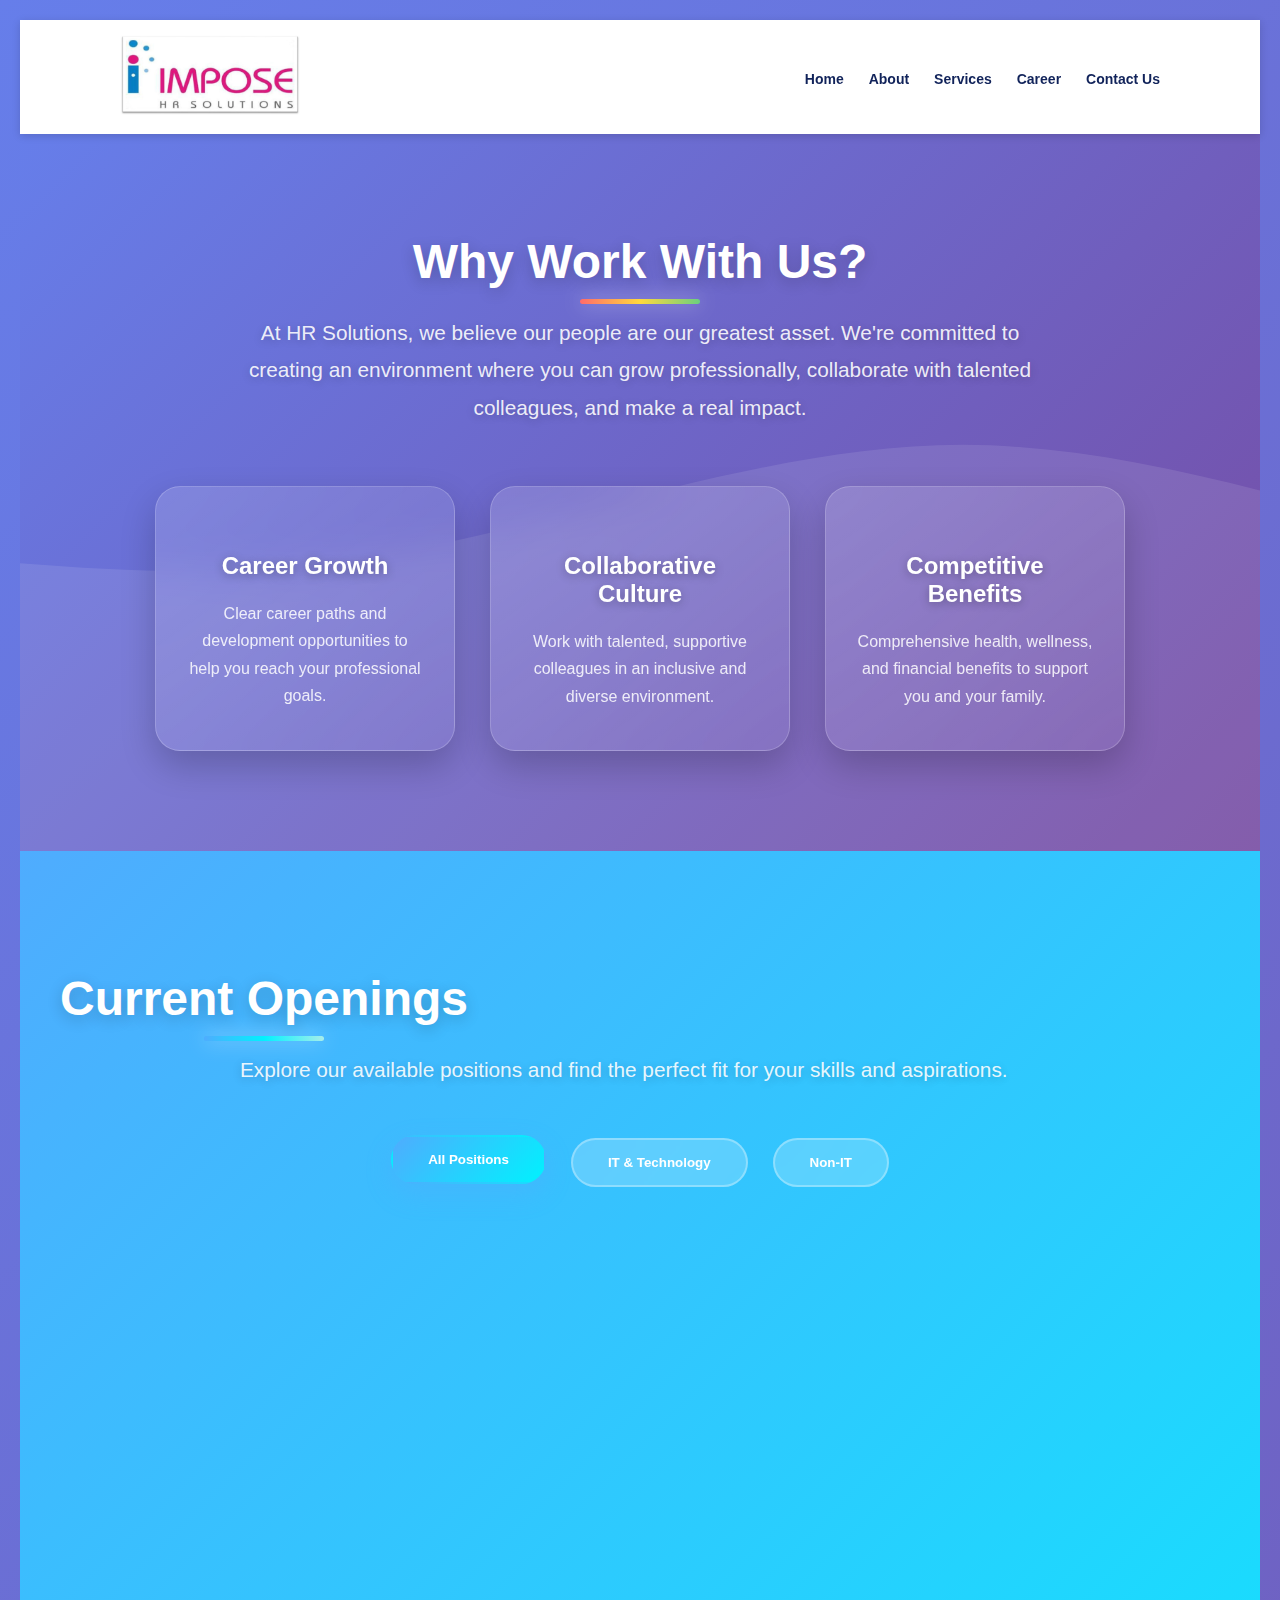
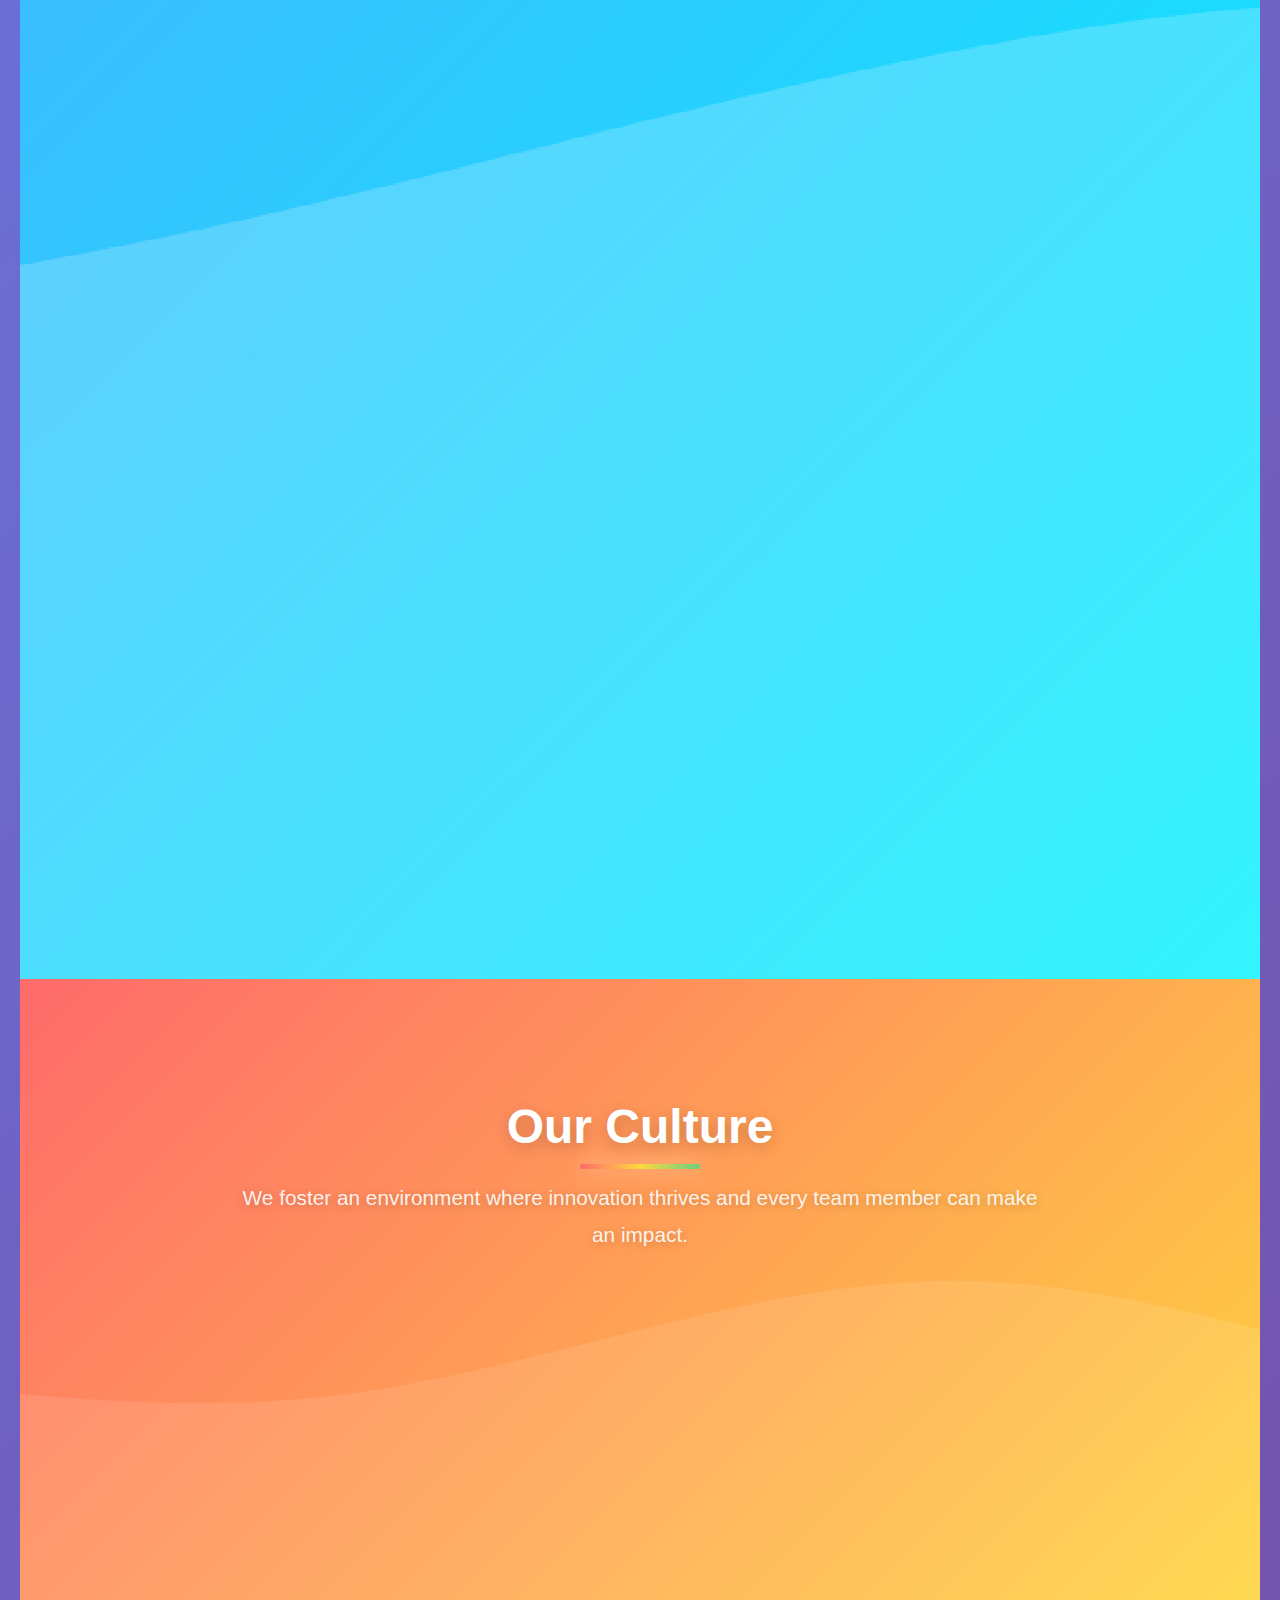
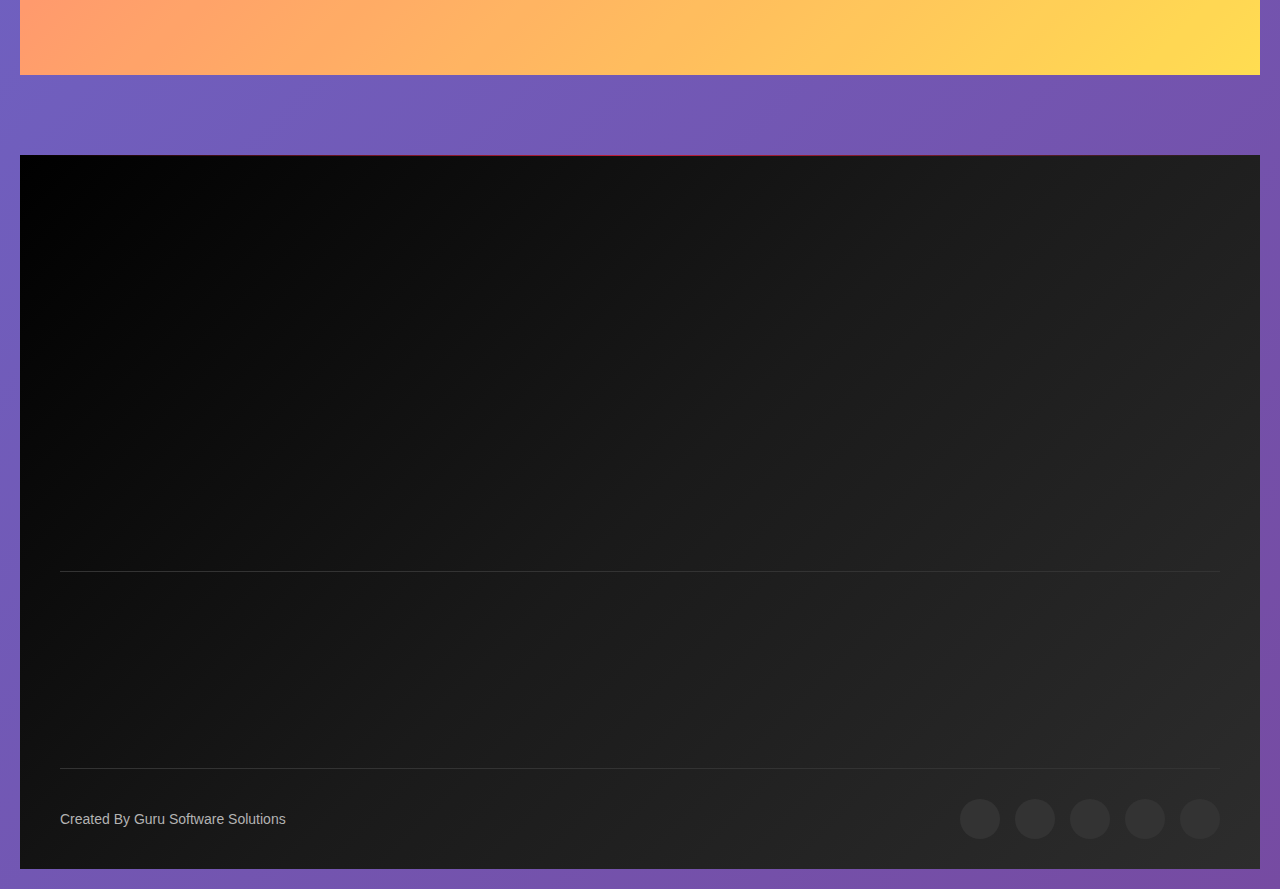
<file: career.html>
<!DOCTYPE html>
<html lang="en">
<head>
    <meta charset="UTF-8">
    <meta name="viewport" content="width=device-width, initial-scale=1.0">
    <link rel="stylesheet" href="style.css">
    <link rel="stylesheet" href="career.css">
    <title>Document</title>
</head>
<body>

<!-- HEADER -->
<header>
<div class="container header">
    <div class="logo">
    <img src="images/logo.png" alt="Begins Infotech Logo">
    </div>
    <nav>
    <ul>
        <li style="font-size: 20px;"><a href="#">Home</a></li>
        <li style="font-size: 20px;" ><a href="about.html">About </a></li>
        <li style="font-size: 20px;"><a href="service.html">Services</a></li>
        <li style="font-size: 20px;"><a href="career.html">Career</a></li>
        <li style="font-size: 20px;"><a href="contact.html">Contact Us</a></li>
    </ul>
    </nav>
</div>
</header>

 <!-- Career Intro Section -->
    <section class="career-intro">
        <div class="container">
            <h2 class="section-title">Why Work With Us?</h2>
            <p class="intro-text">At HR Solutions, we believe our people are our greatest asset. We're committed to creating an environment where you can grow professionally, collaborate with talented colleagues, and make a real impact.</p>
            
            <div class="benefits">
                <div class="benefit-card">
                    <div class="benefit-icon">
                        <i class="fas fa-chart-line"></i>
                    </div>
                    <h3 class="benefit-title">Career Growth</h3>
                    <p>Clear career paths and development opportunities to help you reach your professional goals.</p>
                </div>
                
                <div class="benefit-card">
                    <div class="benefit-icon">
                        <i class="fas fa-users"></i>
                    </div>
                    <h3 class="benefit-title">Collaborative Culture</h3>
                    <p>Work with talented, supportive colleagues in an inclusive and diverse environment.</p>
                </div>
                
                <div class="benefit-card">
                    <div class="benefit-icon">
                        <i class="fas fa-award"></i>
                    </div>
                    <h3 class="benefit-title">Competitive Benefits</h3>
                    <p>Comprehensive health, wellness, and financial benefits to support you and your family.</p>
                </div>
            </div>
        </div>
    </section>

    <!-- Job Openings Section -->
    <section class="job-openings" id="job-openings">
        <div class="container">
            <h2 class="section-title">Current Openings</h2>
            <p class="intro-text">Explore our available positions and find the perfect fit for your skills and aspirations.</p>
            
            <div class="job-categories">
                <button class="category-btn active" data-category="all">All Positions</button>
                <button class="category-btn" data-category="it">IT & Technology</button>
                <button class="category-btn" data-category="non-it">Non-IT</button>
            </div>
            
            <div class="job-listings">
                <!-- IT Jobs -->
                <div class="job-card" data-category="it">
                    <div class="job-header">
                        <h3 class="job-title">Frontend Developer</h3>
                        <div class="job-meta">
                            <span><i class="fas fa-map-marker-alt"></i> Remote</span>
                            <span><i class="fas fa-briefcase"></i> Full-time</span>
                        </div>
                    </div>
                    <div class="job-body">
                        <p class="job-description">We're looking for a skilled Frontend Developer to join our product team and help build intuitive user interfaces for our HR platform.</p>
                        <div class="job-tags">
                            <span class="job-tag">React</span>
                            <span class="job-tag">JavaScript</span>
                            <span class="job-tag">CSS3</span>
                            <span class="job-tag">UI/UX</span>
                        </div>
                        <a href="#" class="apply-btn">Apply Now</a>
                    </div>
                </div>
                
                <div class="job-card" data-category="it">
                    <div class="job-header">
                        <h3 class="job-title">Data Scientist</h3>
                        <div class="job-meta">
                            <span><i class="fas fa-map-marker-alt"></i> New York, NY</span>
                            <span><i class="fas fa-briefcase"></i> Full-time</span>
                        </div>
                    </div>
                    <div class="job-body">
                        <p class="job-description">Join our data team to develop predictive models and analytics solutions that transform HR processes for our clients.</p>
                        <div class="job-tags">
                            <span class="job-tag">Python</span>
                            <span class="job-tag">Machine Learning</span>
                            <span class="job-tag">SQL</span>
                            <span class="job-tag">Statistics</span>
                        </div>
                        <a href="#" class="apply-btn">Apply Now</a>
                    </div>
                </div>
                
                <div class="job-card" data-category="it">
                    <div class="job-header">
                        <h3 class="job-title">DevOps Engineer</h3>
                        <div class="job-meta">
                            <span><i class="fas fa-map-marker-alt"></i> Austin, TX</span>
                            <span><i class="fas fa-briefcase"></i> Full-time</span>
                        </div>
                    </div>
                    <div class="job-body">
                        <p class="job-description">Help us build and maintain our cloud infrastructure to ensure high availability and performance for our HR solutions platform.</p>
                        <div class="job-tags">
                            <span class="job-tag">AWS</span>
                            <span class="job-tag">Docker</span>
                            <span class="job-tag">Kubernetes</span>
                            <span class="job-tag">CI/CD</span>
                        </div>
                        <a href="#" class="apply-btn">Apply Now</a>
                    </div>
                </div>
                
                <!-- Non-IT Jobs -->
                <div class="job-card" data-category="non-it">
                    <div class="job-header">
                        <h3 class="job-title">HR Consultant</h3>
                        <div class="job-meta">
                            <span><i class="fas fa-map-marker-alt"></i> Chicago, IL</span>
                            <span><i class="fas fa-briefcase"></i> Full-time</span>
                        </div>
                    </div>
                    <div class="job-body">
                        <p class="job-description">Work directly with clients to implement our HR solutions and provide expert guidance on HR processes and best practices.</p>
                        <div class="job-tags">
                            <span class="job-tag">Consulting</span>
                            <span class="job-tag">HR Processes</span>
                            <span class="job-tag">Client Relations</span>
                        </div>
                        <a href="#" class="apply-btn">Apply Now</a>
                    </div>
                </div>
                
                <div class="job-card" data-category="non-it">
                    <div class="job-header">
                        <h3 class="job-title">Marketing Specialist</h3>
                        <div class="job-meta">
                            <span><i class="fas fa-map-marker-alt"></i> Remote</span>
                            <span><i class="fas fa-briefcase"></i> Full-time</span>
                        </div>
                    </div>
                    <div class="job-body">
                        <p class="job-description">Develop and execute marketing campaigns to promote our HR solutions and engage with our target audience.</p>
                        <div class="job-tags">
                            <span class="job-tag">Digital Marketing</span>
                            <span class="job-tag">Content Creation</span>
                            <span class="job-tag">SEO</span>
                        </div>
                        <a href="#" class="apply-btn">Apply Now</a>
                    </div>
                </div>
                
                <div class="job-card" data-category="non-it">
                    <div class="job-header">
                        <h3 class="job-title">Sales Representative</h3>
                        <div class="job-meta">
                            <span><i class="fas fa-map-marker-alt"></i> Boston, MA</span>
                            <span><i class="fas fa-briefcase"></i> Full-time</span>
                        </div>
                    </div>
                    <div class="job-body">
                        <p class="job-description">Join our sales team to help businesses discover how our HR solutions can transform their people management processes.</p>
                        <div class="job-tags">
                            <span class="job-tag">B2B Sales</span>
                            <span class="job-tag">Relationship Building</span>
                            <span class="job-tag">Solution Selling</span>
                        </div>
                        <a href="#" class="apply-btn">Apply Now</a>
                    </div>
                </div>
            </div>
        </div>
    </section>

    <!-- Culture Section -->
    <section class="culture">
        <div class="container">
            <h2 class="section-title">Our Culture</h2>
            <p class="intro-text">We foster an environment where innovation thrives and every team member can make an impact.</p>
            
            <div class="culture-grid">
                <div class="culture-card">
                    <div class="culture-icon">
                        <i class="fas fa-lightbulb"></i>
                    </div>
                    <h3>Innovation</h3>
                    <p>We encourage creative thinking and experimentation to solve complex HR challenges.</p>
                </div>
                
                <div class="culture-card">
                    <div class="culture-icon">
                        <i class="fas fa-hands-helping"></i>
                    </div>
                    <h3>Collaboration</h3>
                    <p>Cross-functional teams work together to deliver exceptional solutions to our clients.</p>
                </div>
                
                <div class="culture-card">
                    <div class="culture-icon">
                        <i class="fas fa-heart"></i>
                    </div>
                    <h3>Wellbeing</h3>
                    <p>We prioritize work-life balance and support the holistic wellbeing of our employees.</p>
                </div>
            </div>
        </div>
    </section>

  
  
<!-- Footer section -->
<footer class="bi-footer">
    <div class="footer-container">
        <div class="footer-top">
            <div class="footer-main">
                <div class="footer-logo">
                    <h2>Impose <span>HR Solutions</span></h2>
                    <p>"IMPOSE HR Solutions: Your strategic placement partner, connecting exceptional talent with extraordinary opportunities."</p>
                </div>
                
                <div class="footer-contact">
                    <h3>Contact Info</h3>
                    <div class="contact-item">
                        <i class="fas fa-map-marker-alt"></i>
                        <span>123 Tech Park, Innovation Road, City - 560001</span>
                    </div>
                    <div class="contact-item">
                        <i class="fas fa-phone"></i>
                        <span>+9322608969 </span>
                    </div>
                    <div class="contact-item">
                        <i class="fas fa-envelope"></i>
                        <span>info@imposehr.com </span>
                    </div>
                </div>
            </div>

            <div class="footer-grid">
                <div class="footer-column">
                    <h3>Quick Links</h3>
                    <div class="footer-links">
                        <a href="index.html"><i class="fas fa-chevron-right"></i> Home</a>
                        <a href="about.html"><i class="fas fa-chevron-right"></i> About Us</a>
                        <a href="service.html"><i class="fas fa-chevron-right"></i> Services</a>
                        <a href="career.html"><i class="fas fa-chevron-right"></i> Career</a>
                        <a href="contact.html"><i class="fas fa-chevron-right"></i> Contact</a>
                    </div>
                </div>

                <div class="footer-column">
                    <h3>Our Services</h3>
                    <div class="footer-links">
                        <a href="#"><i class="fas fa-chevron-right"></i>  Automotive/Ancillaries </a>
                        <a href="#"><i class="fas fa-chevron-right"></i> IT ( Information Technology )</a>
                        <a href="#"><i class="fas fa-chevron-right"></i> Finance & Banking t</a>
                        <a href="#"><i class="fas fa-chevron-right"></i>  Retails, Marketing & Sales </a>
                        <a href="#"><i class="fas fa-chevron-right"></i> Administration/Human Resource </a>
                        <a href="#"><i class="fas fa-chevron-right"></i> ITES/BPO/KPO </a>
                        <a href="#"><i class="fas fa-chevron-right"></i>  Power/EPC/Construction/Real Estate  </a>
                        <a href="#"><i class="fas fa-chevron-right"></i> Healthcare/Pharmaceuticals/Hospital  </a>
                        <a href="#"><i class="fas fa-chevron-right"></i> Travel/Tourism/Hospitality/Transportation </a>
                    </div>
                </div>

                <div class="footer-column">
                    <h3>Legal</h3>
                    <div class="footer-links">
                        <a href="#"><i class="fas fa-chevron-right"></i> Terms of Use</a>
                        <a href="#"><i class="fas fa-chevron-right"></i> Privacy Policy</a>
                        <a href="#"><i class="fas fa-chevron-right"></i> Refund Policy</a>
                        <a href="#"><i class="fas fa-chevron-right"></i> Disclaimer</a>
                        <a href="#"><i class="fas fa-chevron-right"></i> Sitemap</a>
                    </div>
                </div>
            </div>
        </div>

        <div class="footer-middle">
            <div class="newsletter">
                <h3>Subscribe to Newsletter</h3>
                <p>Get latest updates and offers</p>
                <div class="newsletter-form">
                    <input type="email" placeholder="Enter your email">
                    <button type="submit">Subscribe</button>
                </div>
            </div>
        </div>

        <div class="footer-bottom">
            <div class="footer-bottom-content">
                <div class="copyright">
                    Created By Guru Software Solutions
                </div>
                <div class="footer-social">
                    <a href="#" class="social-link">
                        <i class="fab fa-facebook-f"></i>
                    </a>
                    <a href="#" class="social-link">
                        <i class="fab fa-twitter"></i>
                    </a>
                    <a href="#" class="social-link">
                        <i class="fab fa-linkedin-in"></i>
                    </a>
                    <a href="#" class="social-link">
                        <i class="fab fa-instagram"></i>
                    </a>
                    <a href="#" class="social-link">
                        <i class="fab fa-youtube"></i>
                    </a>
                </div>
            </div>
        </div>
    </div>
</footer>

    <script src="career.js"></script>
</body>
</html>
</file>
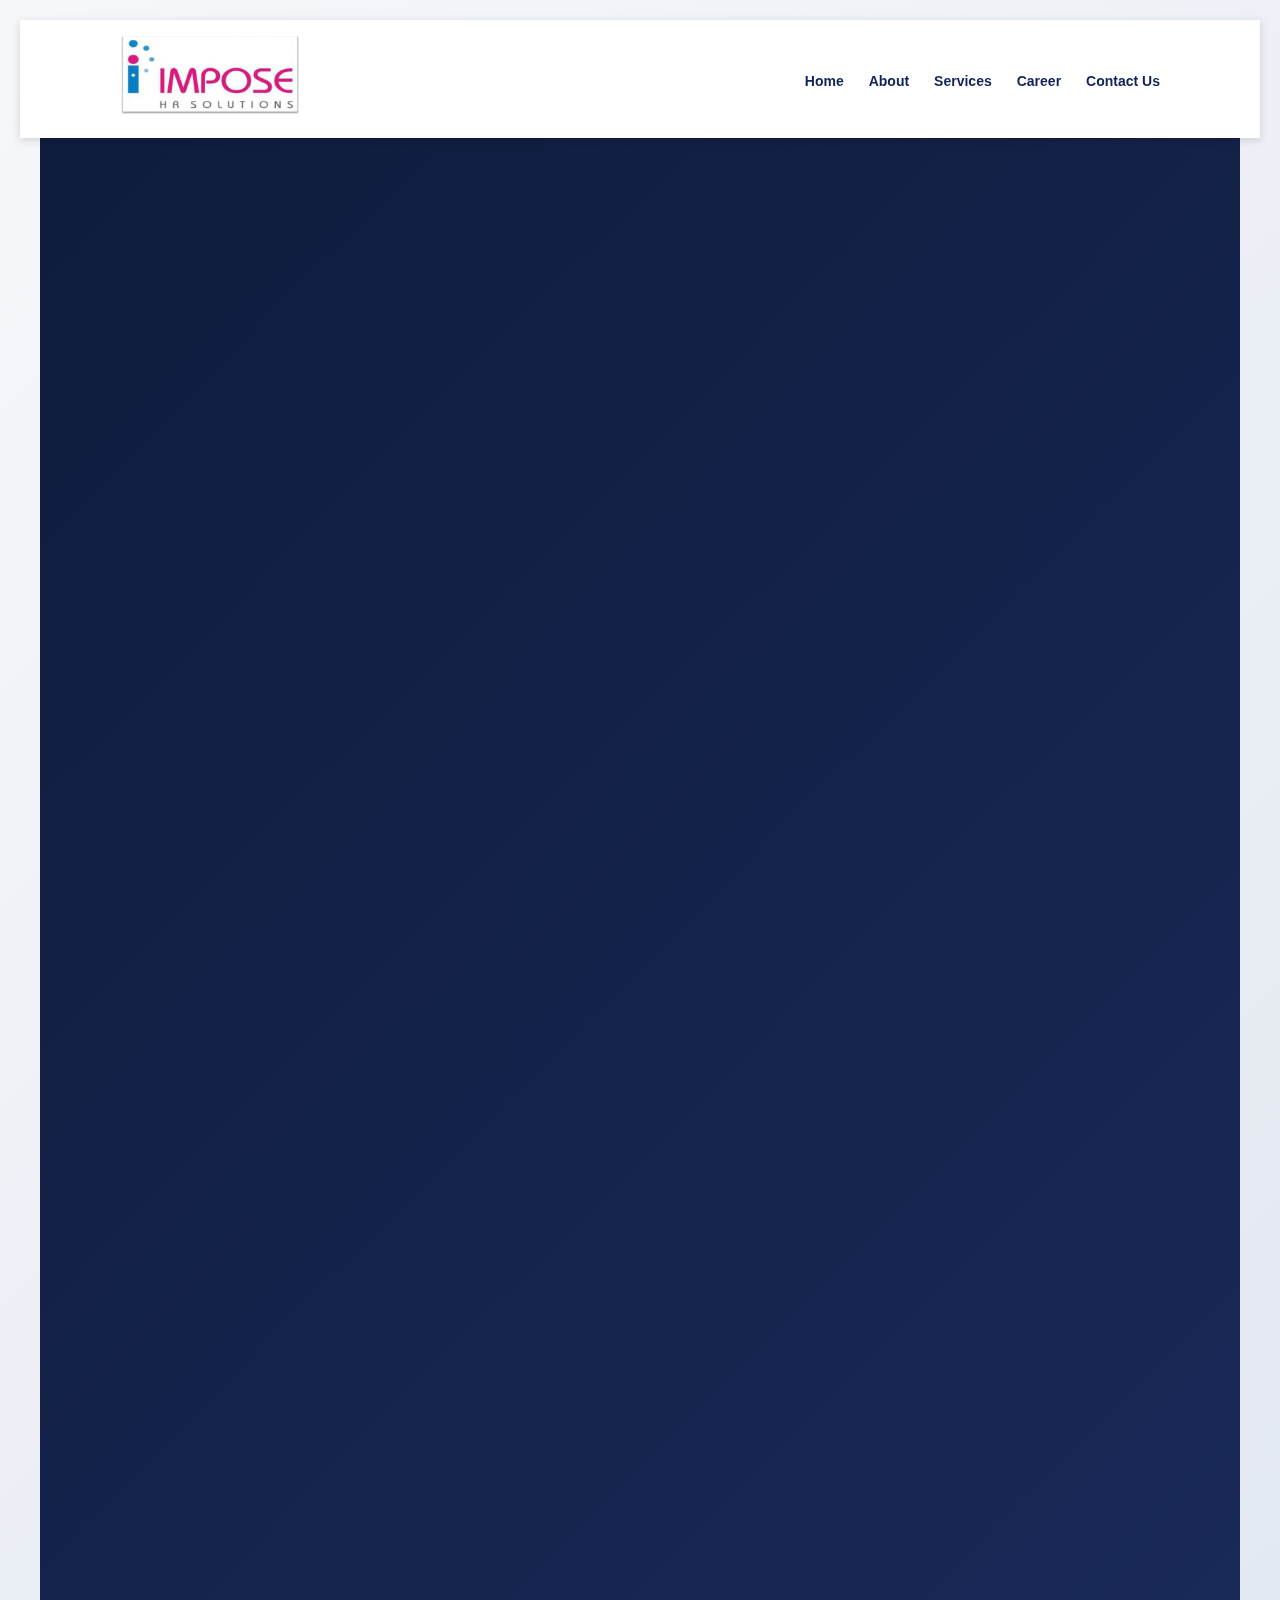
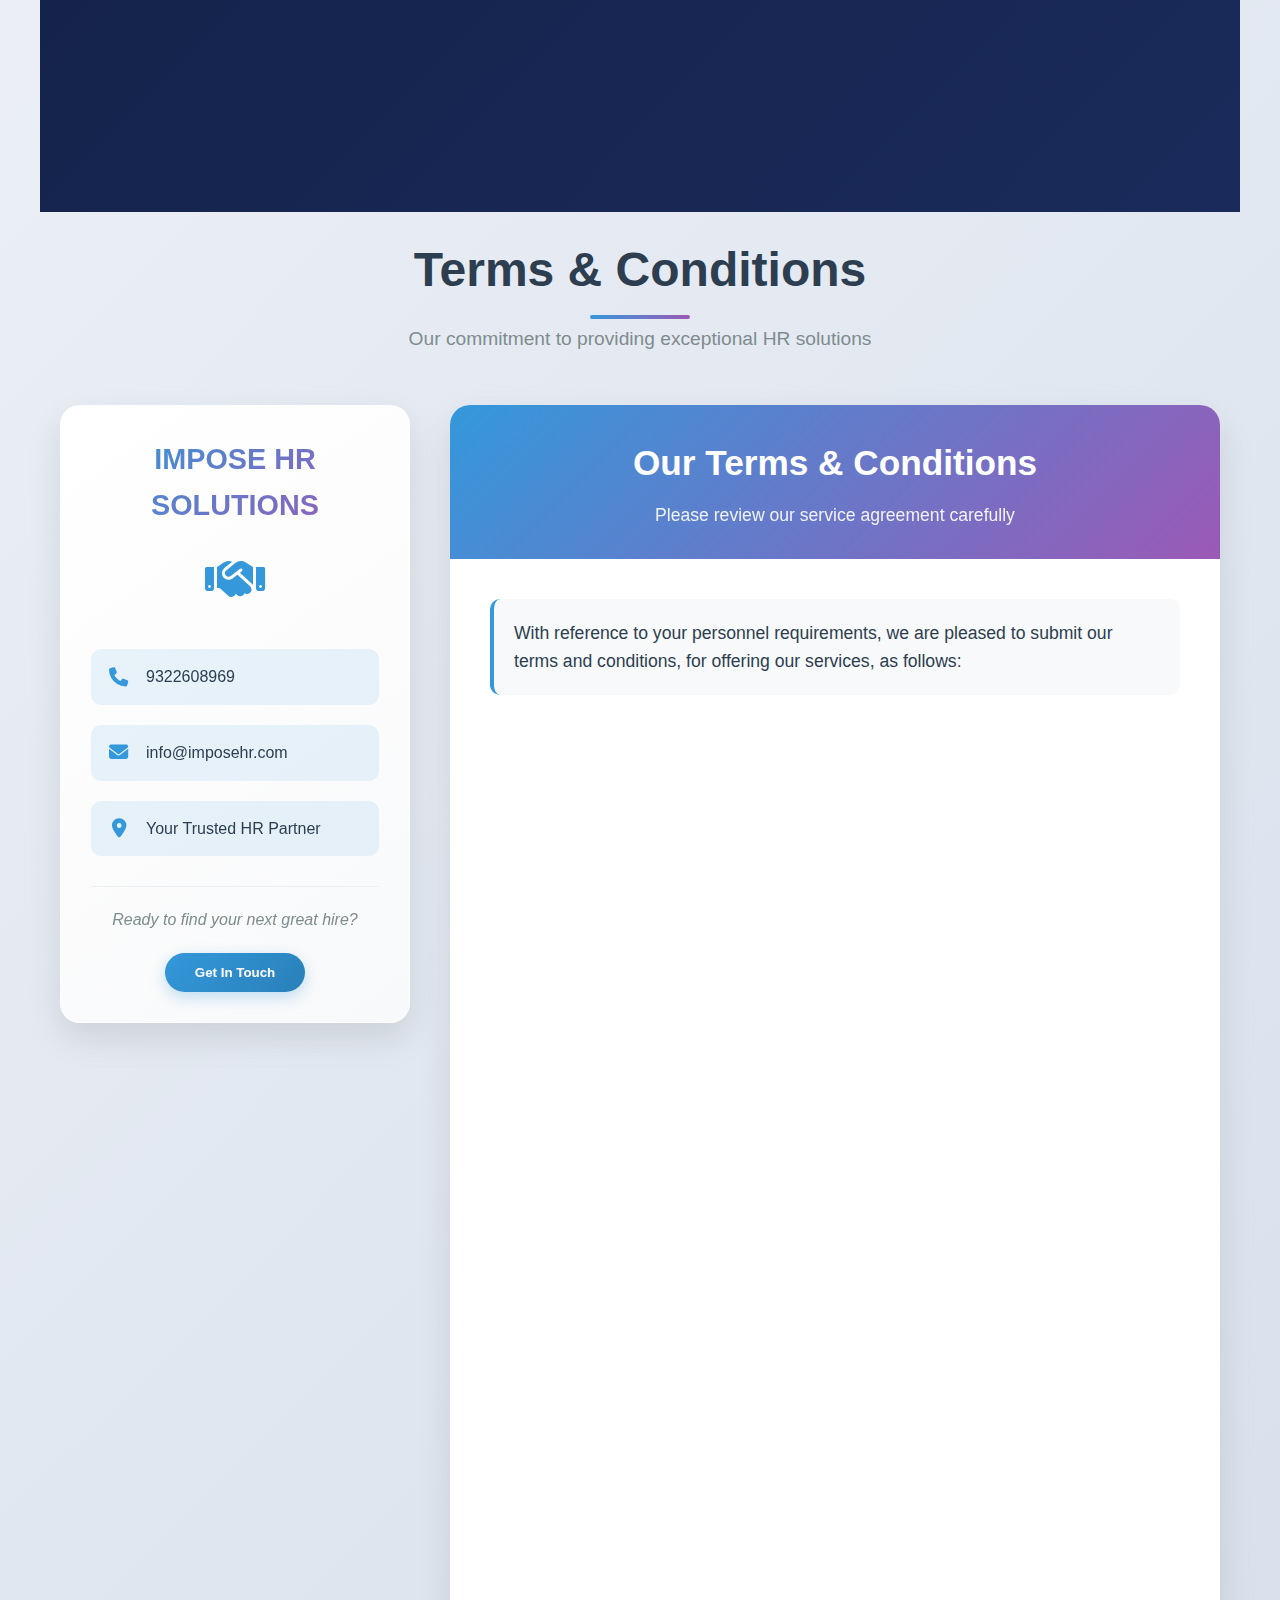
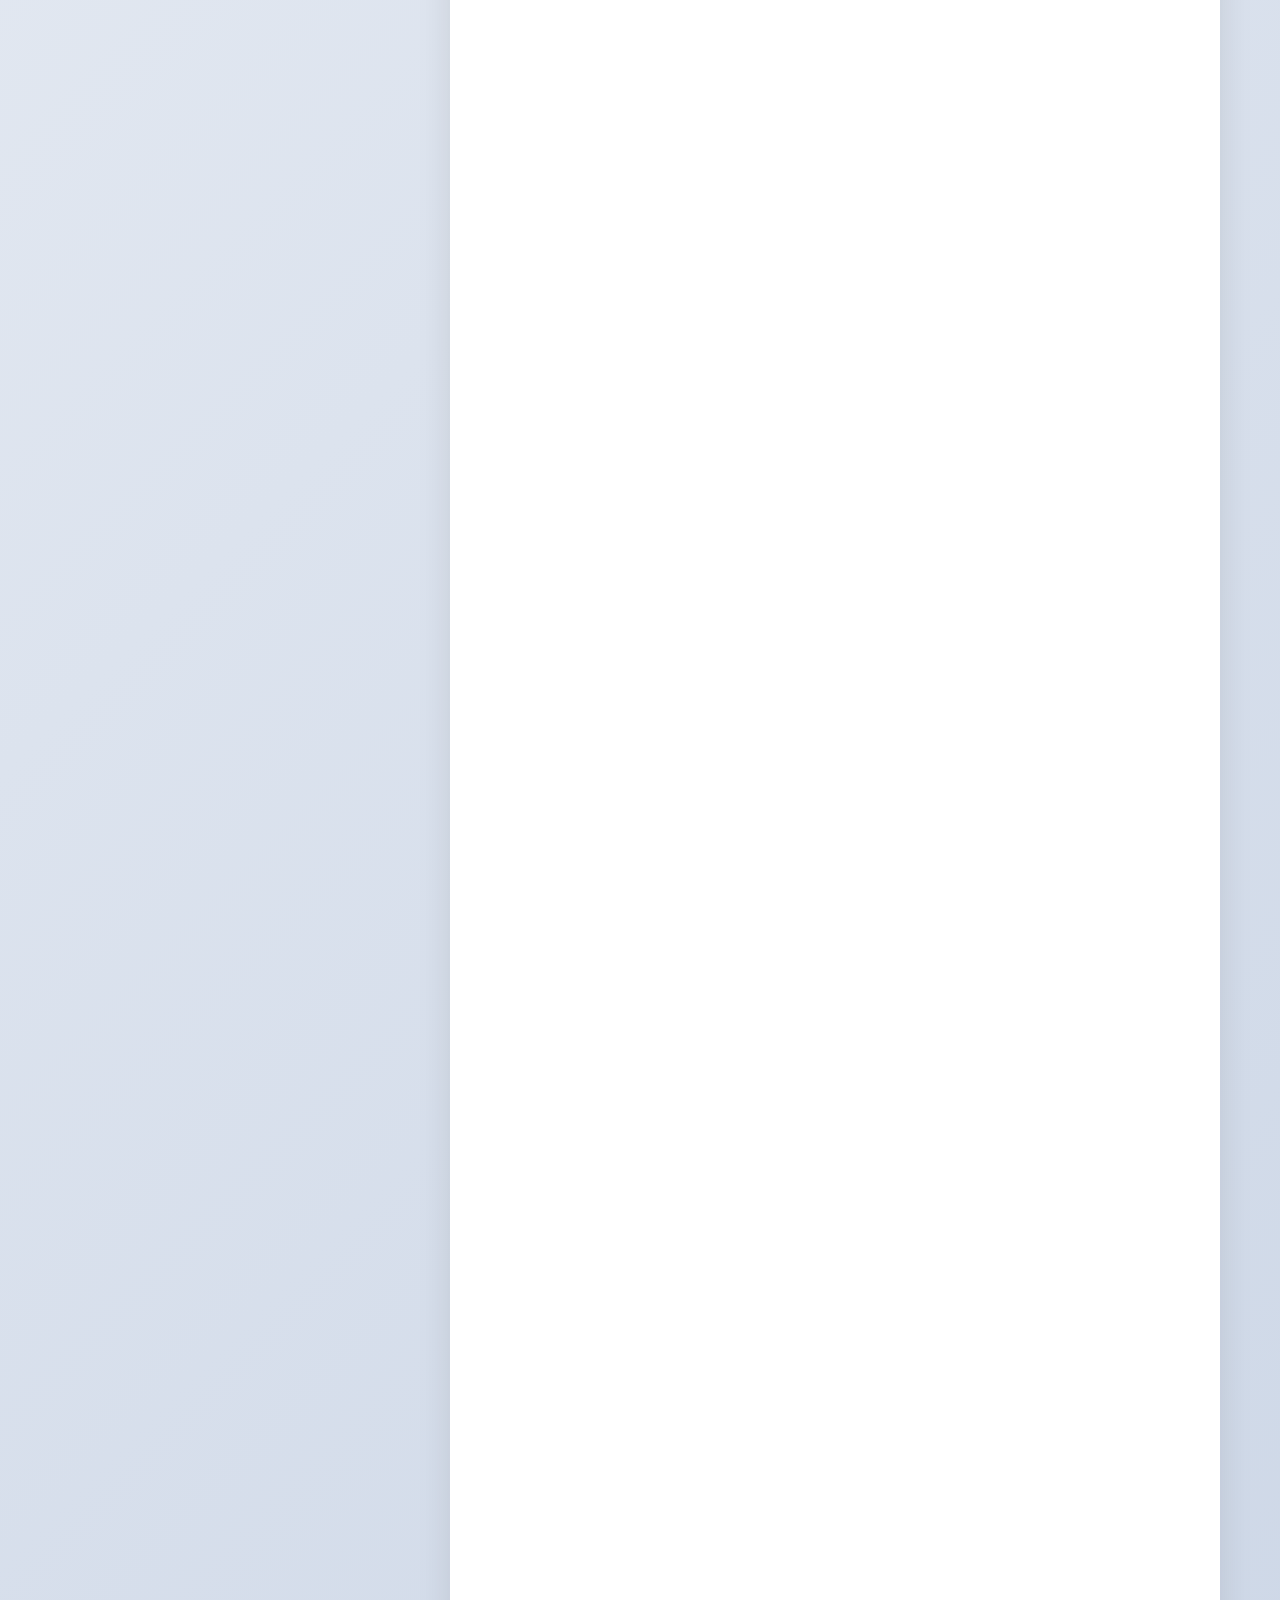
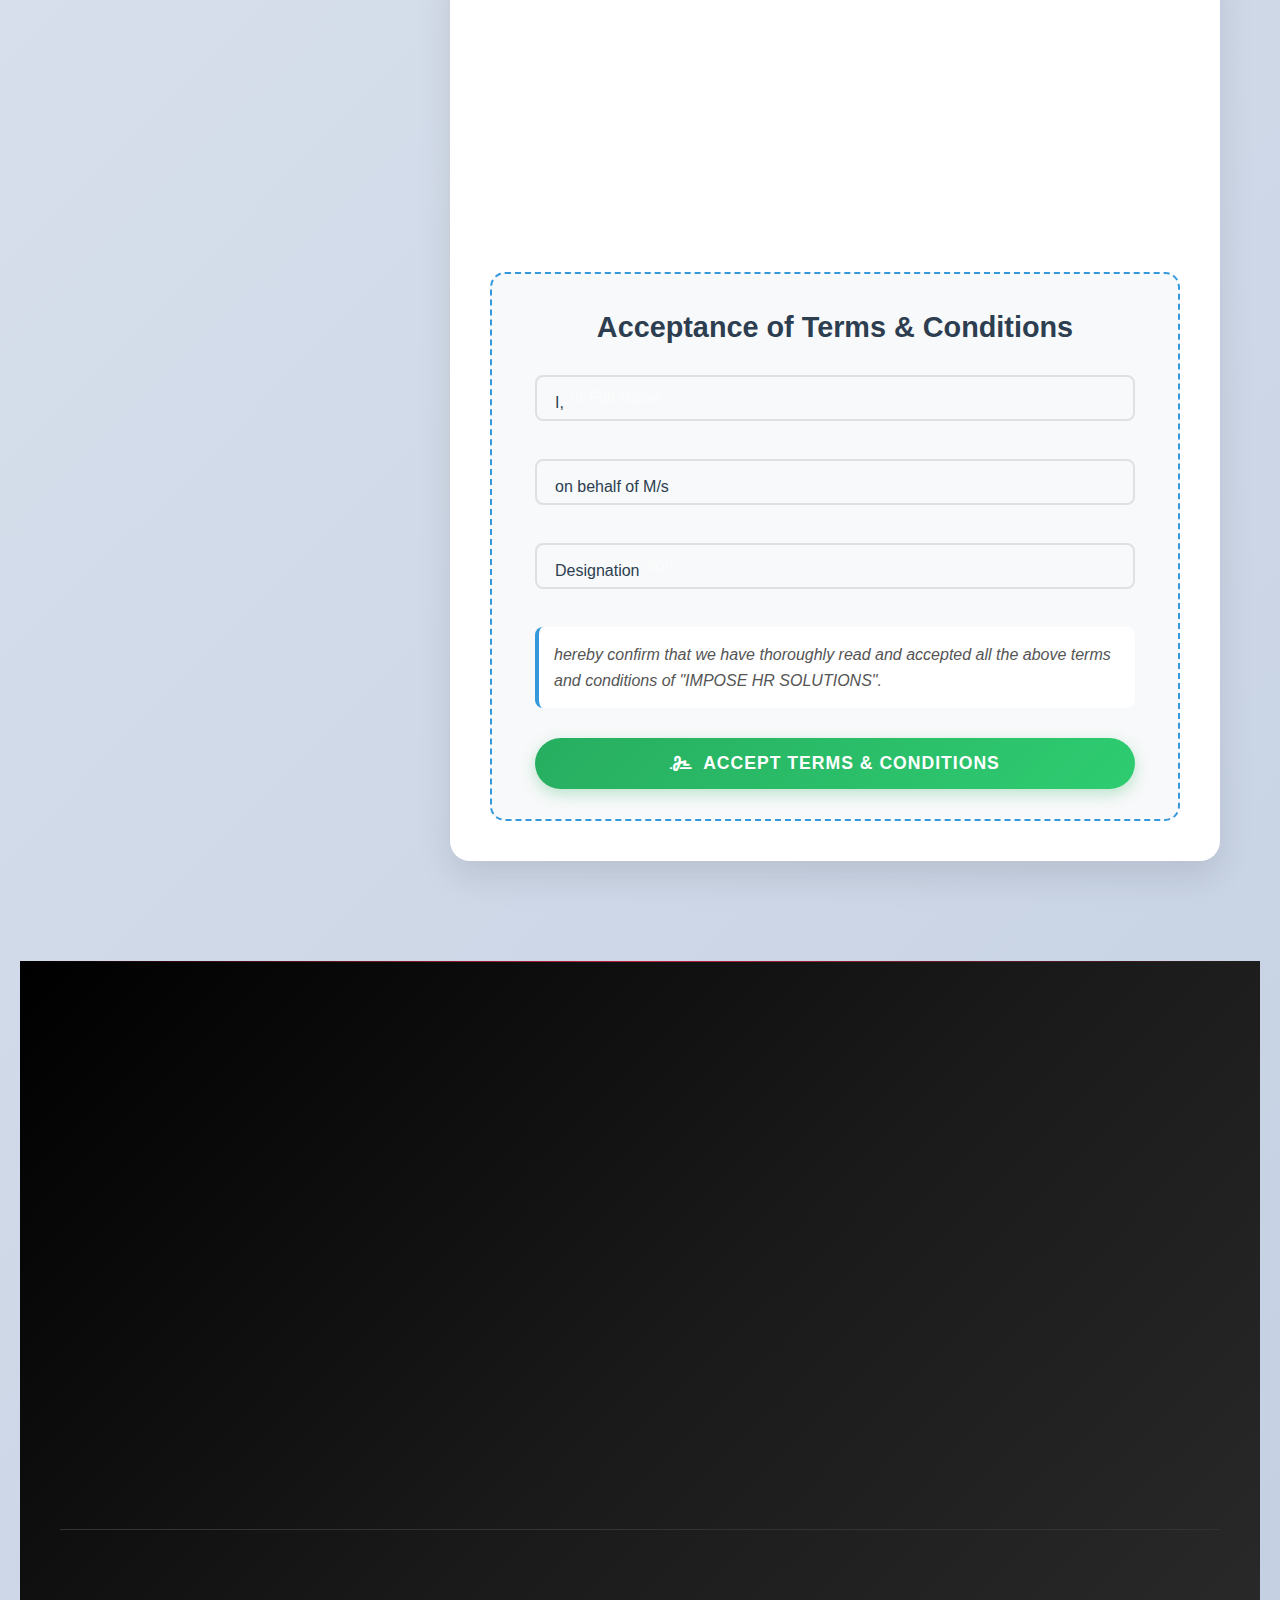
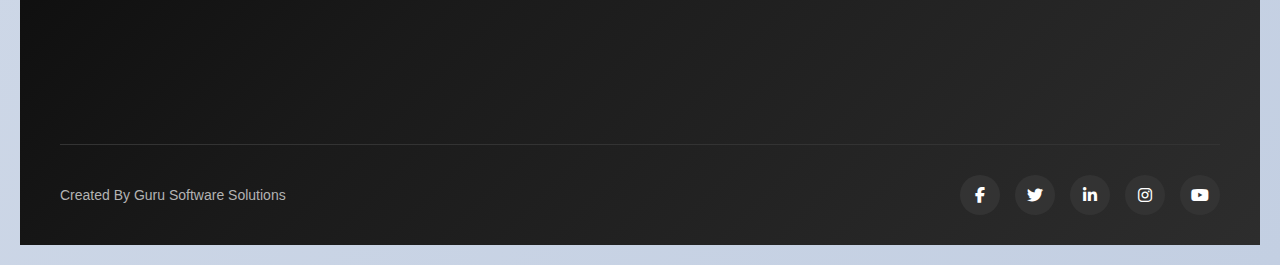
<file: contact.html>
<!DOCTYPE html>
<html lang="en">
<head>
    <meta charset="UTF-8">
    <meta name="viewport" content="width=device-width, initial-scale=1.0">
    <link rel="stylesheet" href="style.css">
    <link rel="stylesheet" href="contact.css">
    <link rel="stylesheet" href="https://cdnjs.cloudflare.com/ajax/libs/font-awesome/6.4.0/css/all.min.css">
    <title>Impose HR Solutions - Contact</title>
</head>
<body>
     <!-- HEADER -->
    <header>
        <div class="container header">
        <div class="logo">
            <img src="images/logo.png" alt="Begins Infotech Logo">
        </div>
        <nav>
            <ul>
            <li style="font-size: 20px;"><a href="index.html">Home</a></li>
            <li style="font-size: 20px;" ><a href="about.html">About </a></li>
            <li style="font-size: 20px;"><a href="service.html">Services</a></li>
            <li style="font-size: 20px;"><a href="career.html">Career</a></li>
            <li style="font-size: 20px;"><a href="contact.html">Contact Us</a></li>
            </ul>
        </nav>
        </div>
    </header>

     <section class="contact-section">
        <div class="container">
            <div class="contact-header">
                <h1>Connect With Us</h1>
                <p>Your bridge to exceptional talent and opportunities</p>
            </div>

            <div class="contact-grid">
                <!-- Contact Information -->
                <div class="contact-info">
                    <div class="info-item">
                        <i class="fas fa-map-marker-alt"></i>
                        <div>
                            <h3>Head Office</h3>
                            <p>123 Business Plaza, MG Road<br>Mumbai, Maharashtra 400001</p>
                        </div>
                    </div>

                    <div class="info-item">
                        <i class="fas fa-phone"></i>
                        <div>
                            <h3>Phone</h3>
                            <p>+91 22 1234 5678<br>+91 98765 43210</p>
                        </div>
                    </div>

                    <div class="info-item">
                        <i class="fas fa-envelope"></i>
                        <div>
                            <h3>Email</h3>
                            <p>hr@impose-solutions.com<br>careers@impose-solutions.com</p>
                        </div>
                    </div>

                    <div class="info-item">
                        <i class="fas fa-clock"></i>
                        <div>
                            <h3>Business Hours</h3>
                            <p>Mon - Fri: 9:00 AM - 6:00 PM<br>Sat: 10:00 AM - 2:00 PM</p>
                        </div>
                    </div>
                </div>

                <!-- Contact Form -->
                <div class="contact-form">
                    <h3>Get in Touch</h3>
                    <form id="contactForm">
                        <div class="form-group">
                            <input type="text" id="name" required>
                            <label for="name">Full Name</label>
                        </div>
                        
                        <div class="form-group">
                            <input type="email" id="email" required>
                            <label for="email">Email Address</label>
                        </div>

                        <div class="form-group">
                            <input type="tel" id="phone">
                            <label for="phone">Phone Number</label>
                        </div>

                        <div class="form-group">
                            <select id="service" required>
                                <option value="">Select Placement Service</option>
                                <option value="automotive">Automotive/Ancillaries</option>
                                <option value="it">IT (Information Technology)</option>
                                <option value="finance">Finance & Banking</option>
                                <option value="retail">Retails, Marketing & Sales</option>
                                <option value="admin">Administration/Human Resource</option>
                                <option value="ites">ITES/BPO/KPO</option>
                                <option value="construction">Power/EPC/Construction/Real Estate</option>
                                <option value="healthcare">Healthcare/Pharmaceuticals/Hospital</option>
                                <option value="travel">Travel/Tourism/Hospitality/Transportation</option>
                            </select>
                        </div>

                        <!-- Resume Upload Section -->
                        <div class="form-group resume-upload-group">
                            <div class="resume-upload-container">
                                <input type="file" id="resume" accept=".pdf,.doc,.docx" class="resume-input">
                                <label for="resume" class="resume-label">
                                    <i class="fas fa-cloud-upload-alt"></i>
                                    <span class="resume-text">Upload Your Resume</span>
                                    <span class="resume-hint">(PDF, DOC, DOCX - Max 5MB)</span>
                                </label>
                                <div class="resume-preview" id="resumePreview"></div>
                            </div>
                        </div>

                        <div class="form-group">
                            <textarea id="message" rows="4" required></textarea>
                            <label for="message">Your Message</label>
                        </div>

                        <button type="submit" class="submit-btn">
                            Send Message <i class="fas fa-paper-plane"></i>
                        </button>
                    </form>
                </div>
            </div>

            <!-- Quick Actions -->
            <div class="quick-actions">
                <div class="action-card">
                    <i class="fas fa-briefcase"></i>
                    <h4>For Employers</h4>
                    <p>Find the right talent for your organization</p>
                    <a href="services.html">Explore Services →</a>
                </div>

                <div class="action-card">
                    <i class="fas fa-user-graduate"></i>
                    <h4>Job Seekers</h4>
                    <p>Discover your next career opportunity</p>
                    <a href="jobs.html">View Jobs →</a>
                </div>

                <div class="action-card">
                    <i class="fas fa-handshake"></i>
                    <h4>Partnership</h4>
                    <p>Let's work together for success</p>
                    <a href="partnership.html">Learn More →</a>
                </div>
            </div>
        </div>
    </section>

    <section class="contact-terms-section">
        <div class="container">
            <div class="section-header">
                <h2 class="section-title">Terms & Conditions</h2>
                <p class="section-subtitle">Our commitment to providing exceptional HR solutions</p>
            </div>

            <div class="contact-terms-container">
                <!-- Contact Info Card -->
                <div class="contact-card">
                    <div class="contact-header">
                        <h3>IMPOSE HR SOLUTIONS</h3>
                        <div class="contact-icon">
                            <i class="fas fa-handshake"></i>
                        </div>
                    </div>
                    <div class="contact-details">
                        <div class="contact-item">
                            <i class="fas fa-phone"></i>
                            <span>9322608969</span>
                        </div>
                        <div class="contact-item">
                            <i class="fas fa-envelope"></i>
                            <span>info@imposehr.com</span>
                        </div>
                        <div class="contact-item">
                            <i class="fas fa-map-marker-alt"></i>
                            <span>Your Trusted HR Partner</span>
                        </div>
                    </div>
                    <div class="contact-cta">
                        <p>Ready to find your next great hire?</p>
                        <button class="cta-button">Get In Touch</button>
                    </div>
                </div>

                <!-- Terms & Conditions -->
                <div class="terms-container">
                    <div class="terms-header">
                        <h3>Our Terms & Conditions</h3>
                        <p>Please review our service agreement carefully</p>
                    </div>

                    <div class="terms-content">
                        <div class="terms-intro">
                            <p>With reference to your personnel requirements, we are pleased to submit our terms and conditions, for offering our services, as follows:</p>
                        </div>

                        <div class="terms-list">
                            <!-- Term 1 -->
                            <div class="term-item">
                                <div class="term-number">1</div>
                                <div class="term-content">
                                    <h4>Service Charges</h4>
                                    <p>Our charges for each candidate's placement with your organization will be <span class="highlight">8.33% for all level positions</span> (It will be negotiable) of the candidate's total cost to your company per annum.</p>
                                </div>
                            </div>

                            <!-- Term 2 -->
                            <div class="term-item">
                                <div class="term-number">2</div>
                                <div class="term-content">
                                    <h4>Service Tax</h4>
                                    <p>Over and above, a service tax is applicable on the Service charges, as per Government norms (Presently GST).</p>
                                </div>
                            </div>

                            <!-- Term 3 -->
                            <div class="term-item">
                                <div class="term-number">3</div>
                                <div class="term-content">
                                    <h4>Payment Terms</h4>
                                    <p>Our payment becomes due after you appoint the candidate(s) with your organization. The cheque to be issued in favor of "IMPOSE HR SOLUTIONS" against the bill that will be issued to you towards our service charges immediately upon the appointment of candidate(s), payable within 45 days maximum.</p>
                                </div>
                            </div>

                            <!-- Term 4 -->
                            <div class="term-item">
                                <div class="term-number">4</div>
                                <div class="term-content">
                                    <h4>Candidate Details</h4>
                                    <p>You shall provide us with the complete details of the candidate(s) appointed through "IMPOSE HR SOLUTIONS" viz. Date of joining, Designation and Compensation - CTC of the candidate; maximum within 3 days from the date of his/her appointment.</p>
                                </div>
                            </div>

                            <!-- Term 5 -->
                            <div class="term-item">
                                <div class="term-number">5</div>
                                <div class="term-content">
                                    <h4>Replacement Policy</h4>
                                    <p>We will provide a suitable replacement in case a candidate leaves on his own accord within a period of 90 days from the date of joining at no additional charge.</p>
                                </div>
                            </div>

                            <!-- Term 6 -->
                            <div class="term-item">
                                <div class="term-number">6</div>
                                <div class="term-content">
                                    <h4>Replacement Validity</h4>
                                    <p>The free replacement is valid only if the same position is replaced. Any new position cannot be adjusted against the free replacement.</p>
                                </div>
                            </div>

                            <!-- Term 7 -->
                            <div class="term-item">
                                <div class="term-number">7</div>
                                <div class="term-content">
                                    <h4>Duplicate Resumes</h4>
                                    <p>In case any of the resumes sent by us to you is already in your stock or you have received the same through any other source, you shall inform us about the same by email, within 3 days from the date of receipt, else it will be presumed considered from "IMPOSE HR SOLUTIONS".</p>
                                </div>
                            </div>

                            <!-- Term 8 -->
                            <div class="term-item">
                                <div class="term-number">8</div>
                                <div class="term-content">
                                    <h4>Candidate Ownership</h4>
                                    <p>Once your organization has taken the contact detail of any candidate from "IMPOSE HR SOLUTIONS" or if he/she has been invited for an interview, through our Resource Department, such candidate(s) if selected by your organization will be in "IMPOSE HR SOLUTIONS" account exclusively.</p>
                                </div>
                            </div>

                            <!-- Term 9 -->
                            <div class="term-item">
                                <div class="term-number">9</div>
                                <div class="term-content">
                                    <h4>Resume Ownership</h4>
                                    <p>The resumes sent to your organization will remain the asset of "IMPOSE HR SOLUTIONS" until:</p>
                                    <ul>
                                        <li>The candidate(s) has not left his/her present employment and continues to work in the same organization, which stated in his/her resume, sent to you by "IMPOSE HR SOLUTIONS".</li>
                                        <li>OR</li>
                                        <li>Period of 12 months from the date of resume(s) sent to you by "IMPOSE HR SOLUTIONS", whichever is later.</li>
                                    </ul>
                                </div>
                            </div>

                            <!-- Term 10 -->
                            <div class="term-item">
                                <div class="term-number">10</div>
                                <div class="term-content">
                                    <h4>Rejection Feedback</h4>
                                    <p>You shall provide us with the 'Details/Reasons' of the Rejected Candidates, within 3 Days from:</p>
                                    <ul>
                                        <li>The date of receipt of the CVs OR</li>
                                        <li>The date of Interview held as the case may be, respectively.</li>
                                    </ul>
                                </div>
                            </div>

                            <!-- Term 11 -->
                            <div class="term-item">
                                <div class="term-number">11</div>
                                <div class="term-content">
                                    <h4>Candidate Updates</h4>
                                    <p>You shall give proper updation to "IMPOSE HR SOLUTIONS" on Regular- basis about the candidate(s), those short-listed by your company, from the beginning till the final selection/rejection of the candidate(s), as the case may be.</p>
                                </div>
                            </div>

                            <!-- Term 12 -->
                            <div class="term-item">
                                <div class="term-number">12</div>
                                <div class="term-content">
                                    <h4>Requisition Form</h4>
                                    <p>The annexed "Requisition Form" forms an integral part of this T&C, which may be furnished for each position preferably through mail.</p>
                                </div>
                            </div>
                        </div>

                        <!-- Acceptance Form -->
                        <div class="acceptance-section">
                            <h3>Acceptance of Terms & Conditions</h3>
                            <form class="acceptance-form">
                                <div class="form-group">
                                    <label for="representative">I,</label>
                                    <input type="text" id="representative" placeholder="Your Full Name" required>
                                </div>
                                <div class="form-group">
                                    <label for="company">on behalf of M/s</label>
                                    <input type="text" id="company" placeholder="Company Name" required>
                                </div>
                                <div class="form-group">
                                    <label for="designation">Designation</label>
                                    <input type="text" id="designation" placeholder="Your Designation" required>
                                </div>
                                <div class="form-group full-width">
                                    <p>hereby confirm that we have thoroughly read and accepted all the above terms and conditions of "IMPOSE HR SOLUTIONS".</p>
                                </div>
                                <div class="form-actions">
                                    <button type="submit" class="submit-btn">
                                        <i class="fas fa-signature"></i>
                                        Accept Terms & Conditions
                                    </button>
                                </div>
                            </form>
                        </div>
                    </div>
                </div>
            </div>
        </div>
    </section>

    <!-- Footer section -->
    <footer class="bi-footer">
        <div class="footer-container">
            <div class="footer-top">
                <div class="footer-main">
                    <div class="footer-logo">
                        <h2>Impose <span>HR Solutions</span></h2>
                        <p>"IMPOSE HR Solutions: Your strategic placement partner, connecting exceptional talent with extraordinary opportunities."</p>
                    </div>
                    
                    <div class="footer-contact">
                        <h3>Contact Info</h3>
                        <div class="contact-item">
                            <i class="fas fa-map-marker-alt"></i>
                            <span>123 Tech Park, Innovation Road, City - 560001</span>
                        </div>
                        <div class="contact-item">
                            <i class="fas fa-phone"></i>
                            <span>+9322608969 </span>
                        </div>
                        <div class="contact-item">
                            <i class="fas fa-envelope"></i>
                            <span>info@imposehr.com </span>
                        </div>
                    </div>
                </div>

                <div class="footer-grid">
                    <div class="footer-column">
                        <h3>Quick Links</h3>
                        <div class="footer-links">
                            <a href="index.html"><i class="fas fa-chevron-right"></i> Home</a>
                            <a href="about.html"><i class="fas fa-chevron-right"></i> About Us</a>
                            <a href="service.html"><i class="fas fa-chevron-right"></i> Services</a>
                            <a href="career.html"><i class="fas fa-chevron-right"></i> Career</a>
                            <a href="contact.html"><i class="fas fa-chevron-right"></i> Contact</a>
                        </div>
                    </div>

                    <div class="footer-column">
                        <h3>Our Services</h3>
                        <div class="footer-links">
                            <a href="#"><i class="fas fa-chevron-right"></i>  Automotive/Ancillaries </a>
                            <a href="#"><i class="fas fa-chevron-right"></i> IT ( Information Technology )</a>
                            <a href="#"><i class="fas fa-chevron-right"></i> Finance & Banking t</a>
                            <a href="#"><i class="fas fa-chevron-right"></i>  Retails, Marketing & Sales </a>
                            <a href="#"><i class="fas fa-chevron-right"></i> Administration/Human Resource </a>
                            <a href="#"><i class="fas fa-chevron-right"></i> ITES/BPO/KPO </a>
                            <a href="#"><i class="fas fa-chevron-right"></i>  Power/EPC/Construction/Real Estate  </a>
                            <a href="#"><i class="fas fa-chevron-right"></i> Healthcare/Pharmaceuticals/Hospital  </a>
                            <a href="#"><i class="fas fa-chevron-right"></i> Travel/Tourism/Hospitality/Transportation </a>
                        </div>
                    </div>

                    <div class="footer-column">
                        <h3>Legal</h3>
                        <div class="footer-links">
                            <a href="#"><i class="fas fa-chevron-right"></i> Terms of Use</a>
                            <a href="#"><i class="fas fa-chevron-right"></i> Privacy Policy</a>
                            <a href="#"><i class="fas fa-chevron-right"></i> Refund Policy</a>
                            <a href="#"><i class="fas fa-chevron-right"></i> Disclaimer</a>
                            <a href="#"><i class="fas fa-chevron-right"></i> Sitemap</a>
                        </div>
                    </div>
                </div>
            </div>

            <div class="footer-middle">
                <div class="newsletter">
                    <h3>Subscribe to Newsletter</h3>
                    <p>Get latest updates and offers</p>
                    <div class="newsletter-form">
                        <input type="email" placeholder="Enter your email">
                        <button type="submit">Subscribe</button>
                    </div>
                </div>
            </div>

            <div class="footer-bottom">
                <div class="footer-bottom-content">
                    <div class="copyright">
                        Created By Guru Software Solutions
                    </div>
                    <div class="footer-social">
                        <a href="#" class="social-link">
                            <i class="fab fa-facebook-f"></i>
                        </a>
                        <a href="#" class="social-link">
                            <i class="fab fa-twitter"></i>
                        </a>
                        <a href="#" class="social-link">
                            <i class="fab fa-linkedin-in"></i>
                        </a>
                        <a href="#" class="social-link">
                            <i class="fab fa-instagram"></i>
                        </a>
                        <a href="#" class="social-link">
                            <i class="fab fa-youtube"></i>
                        </a>
                    </div>
                </div>
            </div>
        </div>
    </footer>

    <script src="contact.js"></script>
</body>
</html>
</file>
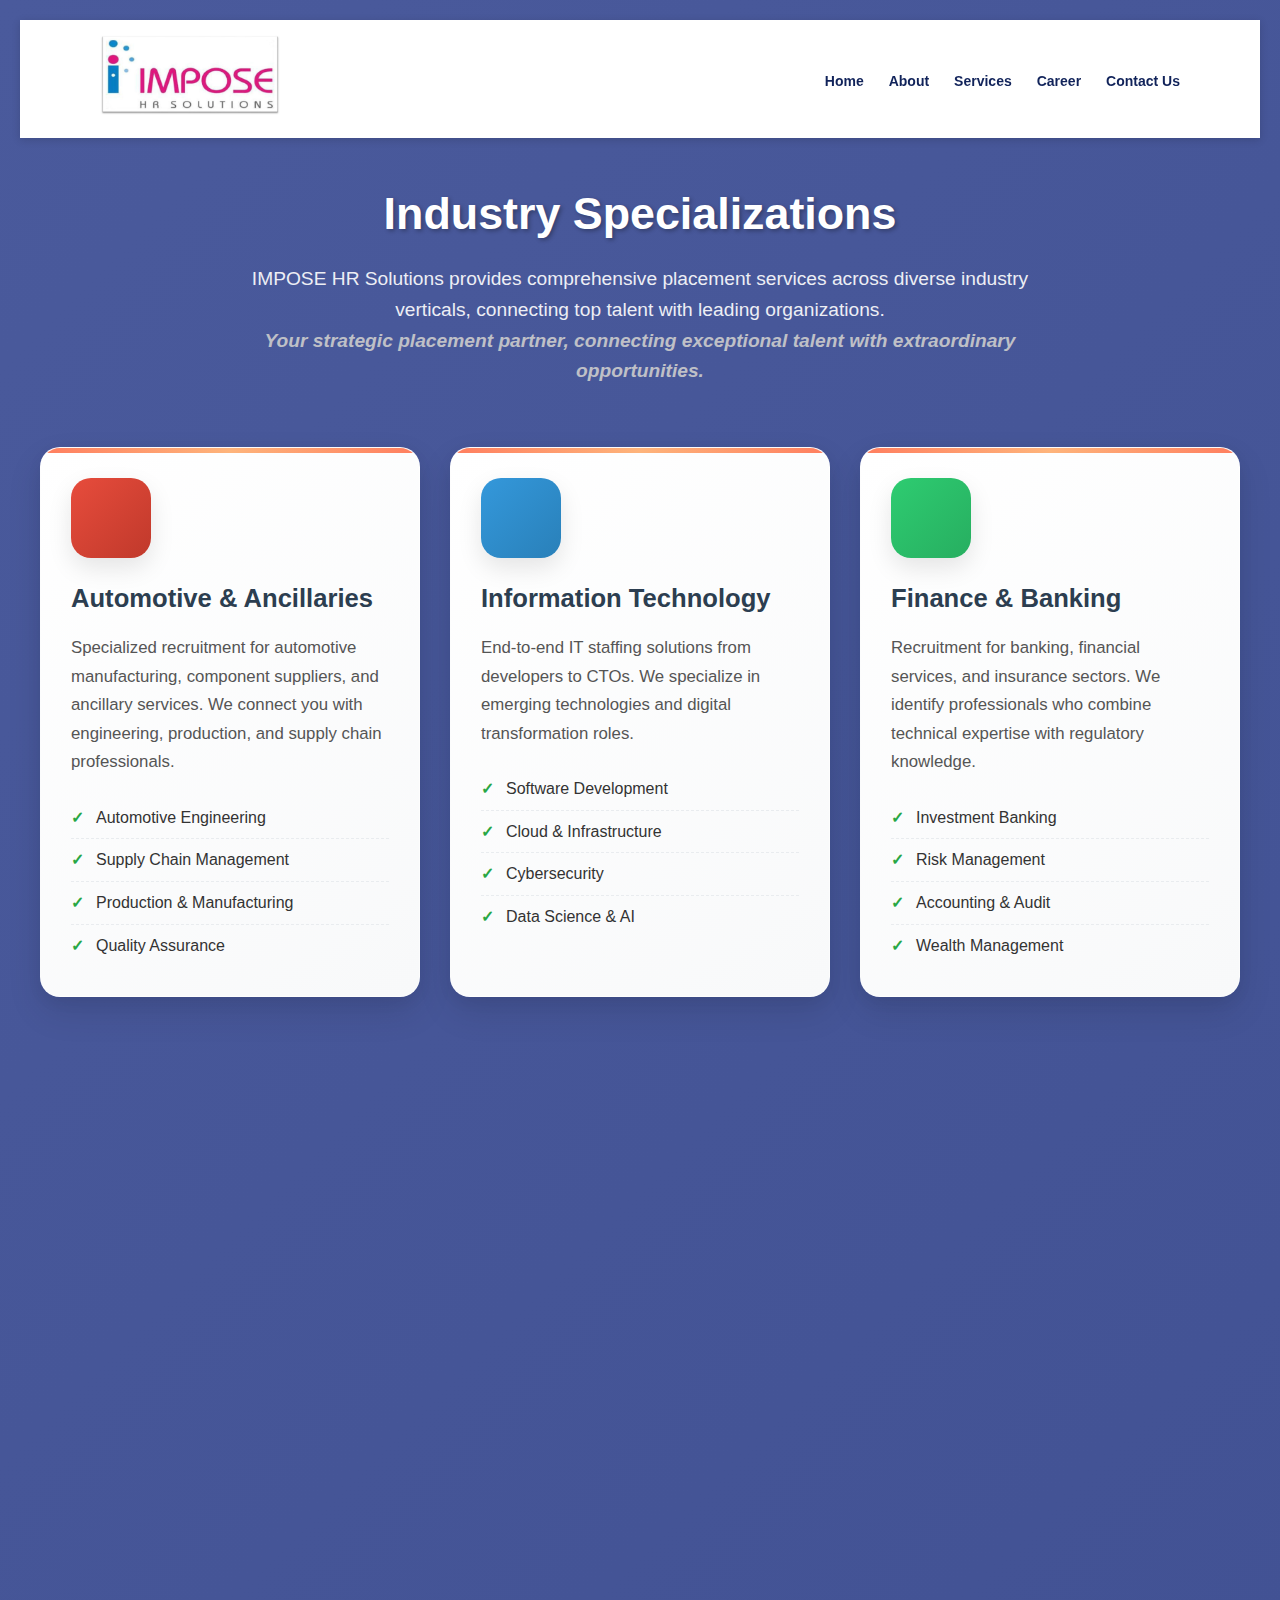
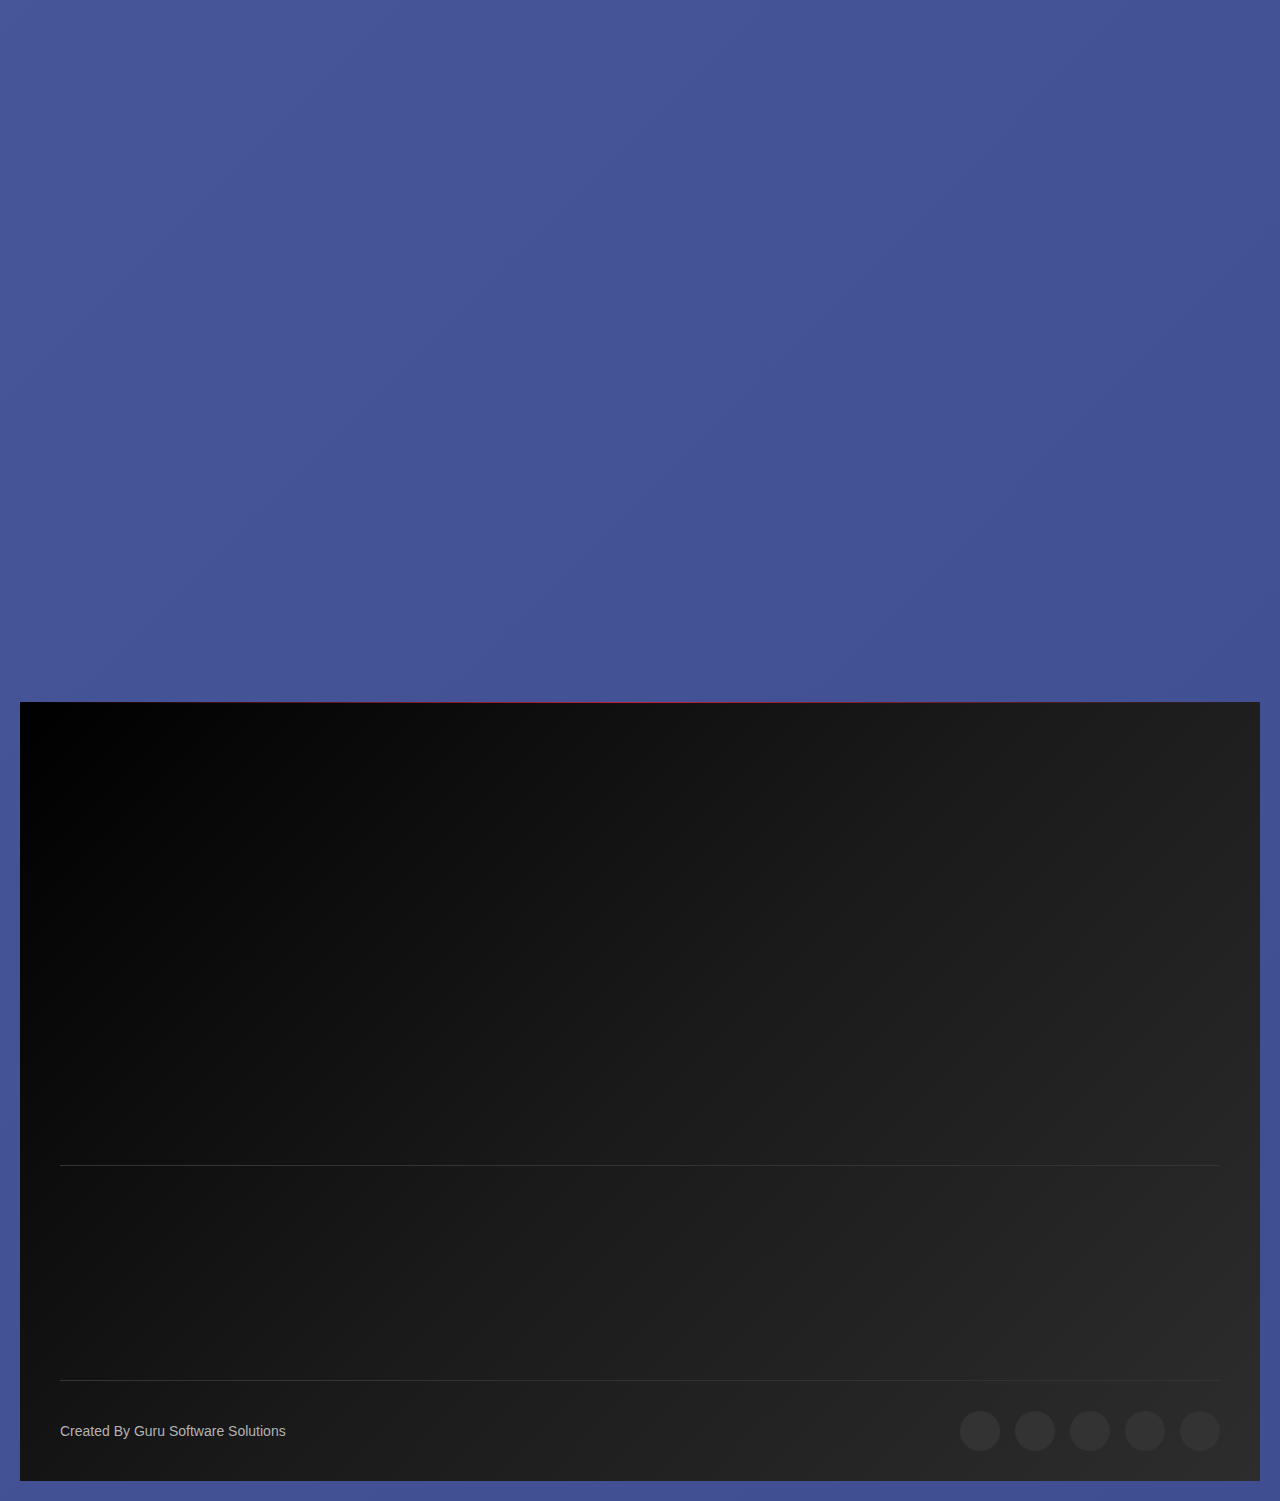
<file: service.html>
<!DOCTYPE html>
<html lang="en">
<head>
    <meta charset="UTF-8">
    <meta name="viewport" content="width=device-width, initial-scale=1.0">
    <link rel="stylesheet" href="style.css">
    <link rel="stylesheet" href="services.css">
    <title>Document</title>
</head>
<body>

     <!-- HEADER -->
    <header>
        <div class="container header">
        <div class="logo">
            <img src="images/logo.png" alt="Begins Infotech Logo">
        </div>
        <nav>
            <ul>
            <li style="font-size: 20px;"><a href="index.html">Home</a></li>
            <li style="font-size: 20px;" ><a href="about.html">About </a></li>
            <li style="font-size: 20px;"><a href="service.html">Services</a></li>
            <li style="font-size: 20px;"><a href="career.html">Career</a></li>
            <li style="font-size: 20px;"><a href="contact.html">Contact Us</a></li>
            </ul>
        </nav>
        </div>
    </header>

    <section class="services-section">
        <div class="section-header">
            <h1>Industry Specializations</h1>
            <p>IMPOSE HR Solutions provides comprehensive placement services across diverse industry verticals, connecting top talent with leading organizations.</p>
            <p class="tagline">Your strategic placement partner, connecting exceptional talent with extraordinary opportunities.</p>
        </div>
        
        <div class="services-grid">
            <!-- Automotive/Ancillaries -->
            <div class="service-card automotive">
                <div class="service-icon">
                    <i class="fas fa-car"></i>
                </div>
                <h3>Automotive & Ancillaries</h3>
                <p>Specialized recruitment for automotive manufacturing, component suppliers, and ancillary services. We connect you with engineering, production, and supply chain professionals.</p>
                <ul class="service-features">
                    <li>Automotive Engineering</li>
                    <li>Supply Chain Management</li>
                    <li>Production & Manufacturing</li>
                    <li>Quality Assurance</li>
                </ul>
            </div>

            <!-- IT -->
            <div class="service-card it">
                <div class="service-icon">
                    <i class="fas fa-laptop-code"></i>
                </div>
                <h3>Information Technology</h3>
                <p>End-to-end IT staffing solutions from developers to CTOs. We specialize in emerging technologies and digital transformation roles.</p>
                <ul class="service-features">
                    <li>Software Development</li>
                    <li>Cloud & Infrastructure</li>
                    <li>Cybersecurity</li>
                    <li>Data Science & AI</li>
                </ul>
            </div>

            <!-- Finance & Banking -->
            <div class="service-card finance">
                <div class="service-icon">
                    <i class="fas fa-chart-line"></i>
                </div>
                <h3>Finance & Banking</h3>
                <p>Recruitment for banking, financial services, and insurance sectors. We identify professionals who combine technical expertise with regulatory knowledge.</p>
                <ul class="service-features">
                    <li>Investment Banking</li>
                    <li>Risk Management</li>
                    <li>Accounting & Audit</li>
                    <li>Wealth Management</li>
                </ul>
            </div>

            <!-- Retail, Marketing & Sales -->
            <div class="service-card retail">
                <div class="service-icon">
                    <i class="fas fa-shopping-cart"></i>
                </div>
                <h3>Retail, Marketing & Sales</h3>
                <p>Connecting brands with commercial talent that drives growth. From retail management to digital marketing experts.</p>
                <ul class="service-features">
                    <li>Retail Management</li>
                    <li>Digital Marketing</li>
                    <li>Sales Leadership</li>
                    <li>E-commerce</li>
                </ul>
            </div>

            <!-- Administration/Human Resource -->
            <div class="service-card admin">
                <div class="service-icon">
                    <i class="fas fa-users"></i>
                </div>
                <h3>Administration & Human Resources</h3>
                <p>Specialized HR recruitment including talent acquisition, organizational development, and administrative professionals.</p>
                <ul class="service-features">
                    <li>Talent Acquisition</li>
                    <li>HR Business Partners</li>
                    <li>Learning & Development</li>
                    <li>Administrative Staff</li>
                </ul>
            </div>

            <!-- ITES/BPO/KPO -->
            <div class="service-card ites">
                <div class="service-icon">
                    <i class="fas fa-headset"></i>
                </div>
                <h3>ITES/BPO/KPO</h3>
                <p>Staffing solutions for business process outsourcing, knowledge process outsourcing, and IT-enabled services across verticals.</p>
                <ul class="service-features">
                    <li>Customer Service</li>
                    <li>Technical Support</li>
                    <li>Back Office Operations</li>
                    <li>Process Excellence</li>
                </ul>
            </div>

            <!-- Power/EPC/Construction/Real Estate -->
            <div class="service-card construction">
                <div class="service-icon">
                    <i class="fas fa-hard-hat"></i>
                </div>
                <h3>Power, Construction & Real Estate</h3>
                <p>Recruitment for energy, engineering procurement construction, infrastructure, and real estate development sectors.</p>
                <ul class="service-features">
                    <li>Project Management</li>
                    <li>Civil Engineering</li>
                    <li>Energy Sector</li>
                    <li>Real Estate Development</li>
                </ul>
            </div>

            <!-- Healthcare/Pharmaceuticals/Hospital -->
            <div class="service-card healthcare">
                <div class="service-icon">
                    <i class="fas fa-heartbeat"></i>
                </div>
                <h3>Healthcare & Pharmaceuticals</h3>
                <p>Specialized staffing for hospitals, pharmaceuticals, medical devices, and healthcare services with focus on compliance and quality.</p>
                <ul class="service-features">
                    <li>Hospital Administration</li>
                    <li>Pharmaceutical Sales</li>
                    <li>Medical Research</li>
                    <li>Healthcare Operations</li>
                </ul>
            </div>

            <!-- Travel/Tourism/Hospitality/Transportation -->
            <div class="service-card travel">
                <div class="service-icon">
                    <i class="fas fa-plane"></i>
                </div>
                <h3>Travel & Hospitality</h3>
                <p>Recruitment for airlines, hotels, travel agencies, and transportation services focusing on customer experience and operations.</p>
                <ul class="service-features">
                    <li>Hotel Management</li>
                    <li>Aviation Services</li>
                    <li>Tour Operations</li>
                    <li>Logistics & Transportation</li>
                </ul>
            </div>
        </div>
    </section>

      <!-- Footer section -->
    <footer class="bi-footer">
        <div class="footer-container">
            <div class="footer-top">
                <div class="footer-main">
                    <div class="footer-logo">
                        <h2>Impose <span>HR Solutions</span></h2>
                        <p>"IMPOSE HR Solutions: Your strategic placement partner, connecting exceptional talent with extraordinary opportunities."</p>
                    </div>
                    
                    <div class="footer-contact">
                        <h3>Contact Info</h3>
                        <div class="contact-item">
                            <i class="fas fa-map-marker-alt"></i>
                            <span>123 Tech Park, Innovation Road, City - 560001</span>
                        </div>
                        <div class="contact-item">
                            <i class="fas fa-phone"></i>
                            <span>+9322608969 </span>
                        </div>
                        <div class="contact-item">
                            <i class="fas fa-envelope"></i>
                            <span>info@imposehr.com </span>
                        </div>
                    </div>
                </div>

                <div class="footer-grid">
                    <div class="footer-column">
                        <h3>Quick Links</h3>
                        <div class="footer-links">
                            <a href="index.html"><i class="fas fa-chevron-right"></i> Home</a>
                            <a href="about.html"><i class="fas fa-chevron-right"></i> About Us</a>
                            <a href="service.html"><i class="fas fa-chevron-right"></i> Services</a>
                            <a href="career.html"><i class="fas fa-chevron-right"></i> Career</a>
                            <a href="contact.html"><i class="fas fa-chevron-right"></i> Contact</a>
                        </div>
                    </div>

                    <div class="footer-column">
                        <h3>Our Services</h3>
                        <div class="footer-links">
                            <a href="#"><i class="fas fa-chevron-right"></i>  Automotive/Ancillaries </a>
                            <a href="#"><i class="fas fa-chevron-right"></i> IT ( Information Technology )</a>
                            <a href="#"><i class="fas fa-chevron-right"></i> Finance & Banking t</a>
                            <a href="#"><i class="fas fa-chevron-right"></i>  Retails, Marketing & Sales </a>
                            <a href="#"><i class="fas fa-chevron-right"></i> Administration/Human Resource </a>
                            <a href="#"><i class="fas fa-chevron-right"></i> ITES/BPO/KPO </a>
                            <a href="#"><i class="fas fa-chevron-right"></i>  Power/EPC/Construction/Real Estate  </a>
                            <a href="#"><i class="fas fa-chevron-right"></i> Healthcare/Pharmaceuticals/Hospital  </a>
                            <a href="#"><i class="fas fa-chevron-right"></i> Travel/Tourism/Hospitality/Transportation </a>
                        </div>
                    </div>

                    <div class="footer-column">
                        <h3>Legal</h3>
                        <div class="footer-links">
                            <a href="#"><i class="fas fa-chevron-right"></i> Terms of Use</a>
                            <a href="#"><i class="fas fa-chevron-right"></i> Privacy Policy</a>
                            <a href="#"><i class="fas fa-chevron-right"></i> Refund Policy</a>
                            <a href="#"><i class="fas fa-chevron-right"></i> Disclaimer</a>
                            <a href="#"><i class="fas fa-chevron-right"></i> Sitemap</a>
                        </div>
                    </div>
                </div>
            </div>

            <div class="footer-middle">
                <div class="newsletter">
                    <h3>Subscribe to Newsletter</h3>
                    <p>Get latest updates and offers</p>
                    <div class="newsletter-form">
                        <input type="email" placeholder="Enter your email">
                        <button type="submit">Subscribe</button>
                    </div>
                </div>
            </div>

            <div class="footer-bottom">
                <div class="footer-bottom-content">
                    <div class="copyright">
                        Created By Guru Software Solutions
                    </div>
                    <div class="footer-social">
                        <a href="#" class="social-link">
                            <i class="fab fa-facebook-f"></i>
                        </a>
                        <a href="#" class="social-link">
                            <i class="fab fa-twitter"></i>
                        </a>
                        <a href="#" class="social-link">
                            <i class="fab fa-linkedin-in"></i>
                        </a>
                        <a href="#" class="social-link">
                            <i class="fab fa-instagram"></i>
                        </a>
                        <a href="#" class="social-link">
                            <i class="fab fa-youtube"></i>
                        </a>
                    </div>
                </div>
            </div>
        </div>
    </footer>

    <script src="services.js"></script>
</body>
</html>
</file>
<file: career.css>
* {
    margin: 0;
    padding: 0;
    box-sizing: border-box;
    font-family: 'Segoe UI', Tahoma, Geneva, Verdana, sans-serif;
}

body {
    font-family: 'Segoe UI', Tahoma, Geneva, Verdana, sans-serif;
    background: linear-gradient(135deg, #667eea 0%, #764ba2 100%);
    min-height: 100vh;
    padding: 20px;
}

.container {
    max-width: 1200px;
    margin: 0 auto;
    padding: 20px;
}

/* Career Intro Section - ENHANCED */
.career-intro {
    padding: 80px 20px;
    text-align: center;
    background: linear-gradient(135deg, #667eea 0%, #764ba2 100%);
    position: relative;
    overflow: hidden;
}

.career-intro::before {
    content: '';
    position: absolute;
    top: 0;
    left: 0;
    width: 100%;
    height: 100%;
    background: url('data:image/svg+xml;utf8,<svg xmlns="http://www.w3.org/2000/svg" viewBox="0 0 1440 320"><path fill="%23ffffff" fill-opacity="0.1" d="M0,224L48,213.3C96,203,192,181,288,181.3C384,181,480,203,576,192C672,181,768,139,864,138.7C960,139,1056,181,1152,197.3C1248,213,1344,203,1392,197.3L1440,192L1440,320L1392,320C1344,320,1248,320,1152,320C1056,320,960,320,864,320C768,320,672,320,576,320C480,320,384,320,288,320C192,320,96,320,48,320L0,320Z"></path></svg>');
    background-size: cover;
    background-position: center;
}

.section-title {
    font-size: 3rem;
    margin-bottom: 25px;
    color: white;
    position: relative;
    display: inline-block;
    text-shadow: 0 4px 15px rgba(0, 0, 0, 0.2);
    animation: titleGlow 3s ease-in-out infinite alternate;
}

.section-title::after {
    content: '';
    position: absolute;
    bottom: -15px;
    left: 50%;
    transform: translateX(-50%);
    width: 120px;
    height: 5px;
    background: linear-gradient(90deg, #ff6b6b, #ffd93d, #6bcf7f);
    border-radius: 3px;
    animation: pulse 2s infinite, rainbow 4s linear infinite;
    box-shadow: 0 0 20px rgba(255, 255, 255, 0.5);
}

.intro-text {
    max-width: 800px;
    margin: 0 auto 50px;
    font-size: 1.3rem;
    color: rgba(255, 255, 255, 0.9);
    font-weight: 300;
    line-height: 1.8;
    text-shadow: 0 2px 10px rgba(0, 0, 0, 0.2);
}

.benefits {
    display: flex;
    flex-wrap: wrap;
    justify-content: center;
    gap: 35px;
    margin-top: 60px;
}

.benefit-card {
    background: linear-gradient(145deg, rgba(255, 255, 255, 0.15), rgba(255, 255, 255, 0.05));
    backdrop-filter: blur(20px);
    border-radius: 25px;
    padding: 40px 30px;
    width: 300px;
    box-shadow: 0 15px 35px rgba(0, 0, 0, 0.2);
    transition: all 0.5s cubic-bezier(0.175, 0.885, 0.32, 1.275);
    opacity: 0;
    transform: translateY(30px) rotateX(15deg);
    border: 1px solid rgba(255, 255, 255, 0.2);
    position: relative;
    overflow: hidden;
}

.benefit-card::before {
    content: '';
    position: absolute;
    top: 0;
    left: -100%;
    width: 100%;
    height: 100%;
    background: linear-gradient(90deg, transparent, rgba(255, 255, 255, 0.2), transparent);
    transition: left 0.7s ease;
}

.benefit-card:hover::before {
    left: 100%;
}

.benefit-card::after {
    content: '';
    position: absolute;
    top: 0;
    left: 0;
    width: 100%;
    height: 100%;
    background: linear-gradient(135deg, rgba(255, 107, 107, 0.1), rgba(107, 207, 127, 0.1));
    opacity: 0;
    transition: opacity 0.4s ease;
}

.benefit-card:hover::after {
    opacity: 1;
}

.benefit-card.animate {
    opacity: 1;
    transform: translateY(0) rotateX(0);
}

.benefit-card:hover {
    transform: translateY(-15px) scale(1.05) rotateY(5deg);
    box-shadow: 0 25px 50px rgba(0, 0, 0, 0.3);
    border: 1px solid rgba(255, 255, 255, 0.4);
}

.benefit-icon {
    font-size: 3.5rem;
    margin-bottom: 25px;
    background: linear-gradient(135deg, #ff6b6b, #ffd93d, #6bcf7f);
    -webkit-background-clip: text;
    -webkit-text-fill-color: transparent;
    transition: all 0.5s ease;
    filter: drop-shadow(0 5px 15px rgba(0, 0, 0, 0.3));
    animation: iconFloat 4s ease-in-out infinite;
}

.benefit-card:hover .benefit-icon {
    transform: scale(1.2) rotate(10deg);
    animation: iconSpin 1s ease;
}

.benefit-title {
    font-size: 1.5rem;
    margin-bottom: 20px;
    color: white;
    font-weight: 700;
    text-shadow: 0 2px 10px rgba(0, 0, 0, 0.3);
}

.benefit-card p {
    color: rgba(255, 255, 255, 0.85);
    line-height: 1.7;
    font-weight: 300;
}

/* Job Openings Section - ENHANCED */
.job-openings {
    padding: 100px 20px;
    background: linear-gradient(135deg, #4facfe 0%, #00f2fe 100%);
    position: relative;
    overflow: hidden;
}

.job-openings::before {
    content: '';
    position: absolute;
    top: 0;
    left: 0;
    width: 100%;
    height: 100%;
    background: url('data:image/svg+xml;utf8,<svg xmlns="http://www.w3.org/2000/svg" viewBox="0 0 1440 320"><path fill="%23ffffff" fill-opacity="0.2" d="M0,224L48,213.3C96,203,192,181,288,181.3C384,181,480,203,576,192C672,181,768,139,864,138.7C960,139,1056,181,1152,197.3C1248,213,1344,203,1392,197.3L1440,192L1440,320L1392,320C1344,320,1248,320,1152,320C1056,320,960,320,864,320C768,320,672,320,576,320C480,320,384,320,288,320C192,320,96,320,48,320L0,320Z"></path></svg>');
    background-size: cover;
    background-position: center;
}

.job-openings .section-title {
    color: white;
    animation: titleGlowBlue 3s ease-in-out infinite alternate;
}

.job-openings .section-title::after {
    background: linear-gradient(90deg, #4facfe, #00f2fe, #a8edea);
}

.job-openings .intro-text {
    color: rgba(255, 255, 255, 0.9);
}

.job-categories {
    display: flex;
    justify-content: center;
    margin-bottom: 60px;
    flex-wrap: wrap;
    gap: 25px;
}

.category-btn {
    padding: 15px 35px;
    background: rgba(255, 255, 255, 0.2);
    border: 2px solid rgba(255, 255, 255, 0.3);
    border-radius: 50px;
    font-weight: 600;
    cursor: pointer;
    transition: all 0.4s cubic-bezier(0.175, 0.885, 0.32, 1.275);
    position: relative;
    overflow: hidden;
    color: white;
    backdrop-filter: blur(10px);
}

.category-btn::before {
    content: '';
    position: absolute;
    top: 0;
    left: -100%;
    width: 100%;
    height: 100%;
    background: linear-gradient(90deg, transparent, rgba(255, 255, 255, 0.4), transparent);
    transition: left 0.6s ease;
}

.category-btn:hover::before {
    left: 100%;
}

.category-btn.active, .category-btn:hover {
    background: linear-gradient(135deg, #4facfe, #00f2fe);
    color: white;
    border-color: transparent;
    box-shadow: 0 10px 25px rgba(79, 172, 254, 0.4);
    transform: translateY(-3px);
}

.job-listings {
    display: grid;
    grid-template-columns: repeat(auto-fill, minmax(380px, 1fr));
    gap: 35px;
}

.job-card {
    background: linear-gradient(145deg, rgba(255, 255, 255, 0.2), rgba(255, 255, 255, 0.1));
    backdrop-filter: blur(20px);
    border-radius: 25px;
    overflow: hidden;
    box-shadow: 0 20px 40px rgba(0, 0, 0, 0.15);
    transition: all 0.5s cubic-bezier(0.175, 0.885, 0.32, 1.275);
    opacity: 0;
    transform: translateY(30px) scale(0.95);
    border: 1px solid rgba(255, 255, 255, 0.2);
    position: relative;
}

.job-card::before {
    content: '';
    position: absolute;
    top: 0;
    left: 0;
    width: 100%;
    height: 6px;
    background: linear-gradient(90deg, #4facfe, #00f2fe, #a8edea);
    transform: scaleX(0);
    transform-origin: left;
    transition: transform 0.6s ease;
    animation: rainbow 4s linear infinite;
}

.job-card:hover::before {
    transform: scaleX(1);
}

.job-card.animate {
    opacity: 1;
    transform: translateY(0) scale(1);
}

.job-card:hover {
    transform: translateY(-12px) scale(1.03) rotateY(3deg);
    box-shadow: 0 30px 60px rgba(0, 0, 0, 0.25);
    border: 1px solid rgba(255, 255, 255, 0.4);
}

.job-header {
    padding: 30px;
    border-bottom: 1px solid rgba(255, 255, 255, 0.2);
    position: relative;
}

.job-title {
    font-size: 1.5rem;
    margin-bottom: 15px;
    color: white;
    font-weight: 700;
    text-shadow: 0 2px 10px rgba(0, 0, 0, 0.2);
}

.job-meta {
    display: flex;
    gap: 20px;
    color: rgba(255, 255, 255, 0.8);
    font-size: 0.95rem;
}

.job-body {
    padding: 30px;
}

.job-description {
    margin-bottom: 25px;
    color: rgba(255, 255, 255, 0.9);
    line-height: 1.8;
    font-weight: 300;
}

.job-tags {
    display: flex;
    flex-wrap: wrap;
    gap: 12px;
    margin-bottom: 30px;
}

.job-tag {
    background: linear-gradient(135deg, rgba(255, 255, 255, 0.3), rgba(255, 255, 255, 0.2));
    padding: 8px 18px;
    border-radius: 25px;
    font-size: 0.9rem;
    color: white;
    font-weight: 600;
    transition: all 0.3s ease;
    backdrop-filter: blur(10px);
    border: 1px solid rgba(255, 255, 255, 0.2);
}

.job-tag:hover {
    transform: translateY(-3px) scale(1.05);
    box-shadow: 0 8px 20px rgba(255, 255, 255, 0.2);
    background: linear-gradient(135deg, #4facfe, #00f2fe);
}

.apply-btn {
    display: inline-block;
    background: linear-gradient(135deg, #ff6b6b, #ffd93d);
    color: white;
    padding: 15px 30px;
    border-radius: 12px;
    text-decoration: none;
    font-weight: 700;
    transition: all 0.4s cubic-bezier(0.175, 0.885, 0.32, 1.275);
    position: relative;
    overflow: hidden;
    box-shadow: 0 8px 25px rgba(255, 107, 107, 0.3);
}

.apply-btn::before {
    content: '';
    position: absolute;
    top: 0;
    left: -100%;
    width: 100%;
    height: 100%;
    background: linear-gradient(90deg, transparent, rgba(255, 255, 255, 0.4), transparent);
    transition: left 0.6s ease;
}

.apply-btn:hover::before {
    left: 100%;
}

.apply-btn:hover {
    transform: translateY(-5px) scale(1.05);
    box-shadow: 0 15px 35px rgba(255, 107, 107, 0.4);
    background: linear-gradient(135deg, #ff8e8e, #ffe152);
}

/* Culture Section - ENHANCED */
.culture {
    padding: 100px 20px;
    text-align: center;
    background: linear-gradient(135deg, #ff6b6b 0%, #ffd93d 100%);
    position: relative;
    overflow: hidden;
}

.culture::before {
    content: '';
    position: absolute;
    top: 0;
    left: 0;
    width: 100%;
    height: 100%;
    background: url('data:image/svg+xml;utf8,<svg xmlns="http://www.w3.org/2000/svg" viewBox="0 0 1440 320"><path fill="%23ffffff" fill-opacity="0.1" d="M0,224L48,213.3C96,203,192,181,288,181.3C384,181,480,203,576,192C672,181,768,139,864,138.7C960,139,1056,181,1152,197.3C1248,213,1344,203,1392,197.3L1440,192L1440,320L1392,320C1344,320,1248,320,1152,320C1056,320,960,320,864,320C768,320,672,320,576,320C480,320,384,320,288,320C192,320,96,320,48,320L0,320Z"></path></svg>');
    background-size: cover;
    background-position: center;
}

.culture .section-title {
    color: white;
    animation: titleGlowYellow 3s ease-in-out infinite alternate;
}

.culture .section-title::after {
    background: linear-gradient(90deg, #ff6b6b, #ffd93d, #6bcf7f);
}

.culture .intro-text {
    color: rgba(255, 255, 255, 0.9);
}

.culture-grid {
    display: grid;
    grid-template-columns: repeat(auto-fit, minmax(320px, 1fr));
    gap: 35px;
    margin-top: 60px;
}

.culture-card {
    background: linear-gradient(145deg, rgba(255, 255, 255, 0.2), rgba(255, 255, 255, 0.1));
    backdrop-filter: blur(20px);
    border-radius: 25px;
    padding: 40px 30px;
    box-shadow: 0 20px 40px rgba(0, 0, 0, 0.15);
    transition: all 0.5s cubic-bezier(0.175, 0.885, 0.32, 1.275);
    opacity: 0;
    transform: translateY(30px) rotateX(15deg);
    border: 1px solid rgba(255, 255, 255, 0.2);
    position: relative;
    overflow: hidden;
}

.culture-card::before {
    content: '';
    position: absolute;
    top: 0;
    left: 0;
    width: 100%;
    height: 6px;
    background: linear-gradient(90deg, #ff6b6b, #ffd93d, #6bcf7f);
    transform: scaleX(0);
    transform-origin: left;
    transition: transform 0.6s ease;
    animation: rainbow 4s linear infinite;
}

.culture-card:hover::before {
    transform: scaleX(1);
}

.culture-card.animate {
    opacity: 1;
    transform: translateY(0) rotateX(0);
}

.culture-card:hover {
    transform: translateY(-12px) scale(1.05) rotateY(5deg);
    box-shadow: 0 30px 60px rgba(0, 0, 0, 0.25);
    border: 1px solid rgba(255, 255, 255, 0.4);
}

.culture-icon {
    font-size: 3.8rem;
    margin-bottom: 25px;
    background: linear-gradient(135deg, #ff6b6b, #ffd93d, #6bcf7f);
    -webkit-background-clip: text;
    -webkit-text-fill-color: transparent;
    transition: all 0.5s ease;
    filter: drop-shadow(0 5px 15px rgba(0, 0, 0, 0.3));
    animation: iconBounce 3s ease-in-out infinite;
}

.culture-card:hover .culture-icon {
    transform: scale(1.2) rotate(15deg);
    animation: iconPulse 1s ease;
}

.culture-card h3 {
    font-size: 1.5rem;
    margin-bottom: 20px;
    color: white;
    font-weight: 700;
    text-shadow: 0 2px 10px rgba(0, 0, 0, 0.3);
}

.culture-card p {
    color: rgba(255, 255, 255, 0.9);
    line-height: 1.8;
    font-weight: 300;
}

/* NEW ENHANCED ANIMATIONS */
@keyframes fadeInDown {
    from {
        opacity: 0;
        transform: translateY(-50px);
    }
    to {
        opacity: 1;
        transform: translateY(0);
    }
}

@keyframes fadeInUp {
    from {
        opacity: 0;
        transform: translateY(50px);
    }
    to {
        opacity: 1;
        transform: translateY(0);
    }
}

@keyframes pulse {
    0% {
        transform: translateX(-50%) scale(1);
        opacity: 1;
    }
    50% {
        transform: translateX(-50%) scale(1.2);
        opacity: 0.8;
    }
    100% {
        transform: translateX(-50%) scale(1);
        opacity: 1;
    }
}

@keyframes float {
    0% {
        transform: translateY(0) rotate(0);
    }
    33% {
        transform: translateY(-10px) rotate(2deg);
    }
    66% {
        transform: translateY(-5px) rotate(-2deg);
    }
    100% {
        transform: translateY(0) rotate(0);
    }
}

@keyframes rainbow {
    0% {
        filter: hue-rotate(0deg);
    }
    100% {
        filter: hue-rotate(360deg);
    }
}

@keyframes titleGlow {
    0% {
        text-shadow: 0 4px 15px rgba(0, 0, 0, 0.2);
    }
    100% {
        text-shadow: 0 4px 25px rgba(255, 255, 255, 0.4);
    }
}

@keyframes titleGlowBlue {
    0% {
        text-shadow: 0 4px 15px rgba(0, 0, 0, 0.2);
    }
    100% {
        text-shadow: 0 4px 25px rgba(79, 172, 254, 0.6);
    }
}

@keyframes titleGlowYellow {
    0% {
        text-shadow: 0 4px 15px rgba(0, 0, 0, 0.2);
    }
    100% {
        text-shadow: 0 4px 25px rgba(255, 217, 61, 0.6);
    }
}

@keyframes iconFloat {
    0%, 100% {
        transform: translateY(0);
    }
    50% {
        transform: translateY(-10px);
    }
}

@keyframes iconBounce {
    0%, 20%, 50%, 80%, 100% {
        transform: translateY(0);
    }
    40% {
        transform: translateY(-10px);
    }
    60% {
        transform: translateY(-5px);
    }
}

@keyframes iconSpin {
    0% {
        transform: scale(1) rotate(0);
    }
    50% {
        transform: scale(1.3) rotate(180deg);
    }
    100% {
        transform: scale(1.2) rotate(10deg);
    }
}

@keyframes iconPulse {
    0% {
        transform: scale(1);
    }
    50% {
        transform: scale(1.3);
    }
    100% {
        transform: scale(1.2);
    }
}

/* Enhanced floating animation for cards */
.benefit-card:hover, .job-card:hover, .culture-card:hover {
    animation: float 4s ease-in-out infinite;
}

/* Particle effects for cards */
.benefit-card::after, .job-card::after, .culture-card::after {
    content: '';
    position: absolute;
    top: -50%;
    left: -50%;
    width: 200%;
    height: 200%;
    background: radial-gradient(circle, rgba(255,255,255,0.1) 0%, transparent 70%);
    opacity: 0;
    transition: opacity 0.4s ease;
}

.benefit-card:hover::after, .job-card:hover::after, .culture-card:hover::after {
    opacity: 1;
}

/* Responsive Styles */
@media (max-width: 768px) {
    .section-title {
        font-size: 2.2rem;
    }
    
    .job-listings {
        grid-template-columns: 1fr;
    }
    
    .benefit-card, .culture-card {
        width: 100%;
        margin: 0 10px;
    }
    
    .job-categories {
        flex-direction: column;
        align-items: center;
    }
    
    .category-btn {
        width: 250px;
    }
    
    .benefits {
        gap: 25px;
    }
    
    .culture-grid {
        gap: 25px;
    }
    
    .intro-text {
        font-size: 1.1rem;
    }
}

@media (max-width: 480px) {
    .career-intro,
    .job-openings,
    .culture {
        padding: 60px 15px;
    }
    
    .section-title {
        font-size: 1.8rem;
    }
    
    .intro-text {
        font-size: 1rem;
    }
    
    .benefit-card,
    .culture-card {
        padding: 30px 20px;
    }
    
    .job-card {
        margin: 0 5px;
    }
    
    .category-btn {
        width: 200px;
        padding: 12px 25px;
    }
}
</file>
<file: contact.css>
* {
    margin: 0;
    padding: 0;
    box-sizing: border-box;
}

body {
    font-family: 'Segoe UI', Tahoma, Geneva, Verdana, sans-serif;
    background: linear-gradient(135deg, #667eea 0%, #764ba2 100%);
    min-height: 100vh;
    padding: 20px;
}

.contact-section {
    max-width: 1200px;
    margin: 0 auto;
    padding: 60px 0;
}

.container {
    max-width: 1100px;
    margin: 0 auto;
    padding: 0 20px;
}

.contact-header {
    text-align: center;
    margin-bottom: 60px;
    color: white;
}

.contact-header h1 {
    font-size: 3rem;
    margin-bottom: 15px;
    font-weight: 700;
    opacity: 0;
    animation: slideDown 1s ease 0.2s forwards;
}

.contact-header p {
    font-size: 1.2rem;
    opacity: 0.9;
    opacity: 0;
    animation: slideDown 1s ease 0.4s forwards;
}

.contact-grid {
    display: grid;
    grid-template-columns: 1fr 1.2fr;
    gap: 50px;
    margin-bottom: 60px;
}

/* Contact Info Styles */
.contact-info {
    display: flex;
    flex-direction: column;
    gap: 25px;
}

.info-item {
    display: flex;
    align-items: flex-start;
    gap: 20px;
    padding: 25px;
    background: rgba(255, 255, 255, 0.95);
    border-radius: 15px;
    box-shadow: 0 10px 30px rgba(0, 0, 0, 0.1);
    transition: all 0.3s ease;
    opacity: 0;
    transform: translateX(-30px);
    animation: slideInLeft 0.8s ease forwards;
}

.info-item:nth-child(1) { animation-delay: 0.3s; }
.info-item:nth-child(2) { animation-delay: 0.4s; }
.info-item:nth-child(3) { animation-delay: 0.5s; }
.info-item:nth-child(4) { animation-delay: 0.6s; }

.info-item:hover {
    transform: translateY(-5px);
    box-shadow: 0 15px 40px rgba(0, 0, 0, 0.15);
}

.info-item i {
    font-size: 1.5rem;
    color: #667eea;
    margin-top: 5px;
}

.info-item h3 {
    color: #2c3e50;
    margin-bottom: 8px;
    font-size: 1.2rem;
}

.info-item p {
    color: #666;
    line-height: 1.6;
}

/* Contact Form Styles */
.contact-form {
    background: white;
    padding: 40px;
    border-radius: 20px;
    box-shadow: 0 15px 40px rgba(0, 0, 0, 0.1);
    opacity: 0;
    transform: translateX(30px);
    animation: slideInRight 0.8s ease 0.3s forwards;
}

.contact-form h3 {
    color: #2c3e50;
    margin-bottom: 30px;
    font-size: 1.5rem;
    text-align: center;
}

.form-group {
    position: relative;
    margin-bottom: 25px;
}

.form-group input,
.form-group textarea,
.form-group select {
    width: 100%;
    padding: 15px;
    border: 2px solid #e1e5e9;
    border-radius: 10px;
    font-size: 1rem;
    background: #f8f9fa;
    transition: all 0.3s ease;
    outline: none;
}

.form-group select {
    appearance: none;
    background-image: url("data:image/svg+xml;charset=UTF-8,%3csvg xmlns='http://www.w3.org/2000/svg' viewBox='0 0 24 24' fill='none' stroke='%23666' stroke-width='2' stroke-linecap='round' stroke-linejoin='round'%3e%3cpolyline points='6 9 12 15 18 9'%3e%3c/polyline%3e%3c/svg%3e");
    background-repeat: no-repeat;
    background-position: right 15px center;
    background-size: 16px;
}

.form-group label {
    position: absolute;
    top: 15px;
    left: 15px;
    color: #666;
    font-size: 1rem;
    pointer-events: none;
    transition: all 0.3s ease;
    background: #f8f9fa;
    padding: 0 5px;
}

.form-group input:focus,
.form-group textarea:focus,
.form-group select:focus {
    border-color: #667eea;
    background: white;
}

.form-group input:focus + label,
.form-group textarea:focus + label,
.form-group select:focus + label,
.form-group input:valid + label,
.form-group textarea:valid + label,
.form-group select:valid + label {
    top: -10px;
    left: 10px;
    font-size: 0.85rem;
    color: #667eea;
    font-weight: 600;
}

.submit-btn {
    width: 100%;
    padding: 15px;
    background: linear-gradient(135deg, #667eea, #764ba2);
    color: white;
    border: none;
    border-radius: 10px;
    font-size: 1.1rem;
    font-weight: 600;
    cursor: pointer;
    transition: all 0.3s ease;
    display: flex;
    align-items: center;
    justify-content: center;
    gap: 10px;
}

.submit-btn:hover {
    transform: translateY(-2px);
    box-shadow: 0 8px 25px rgba(102, 126, 234, 0.3);
}

/* Quick Actions */
.quick-actions {
    display: grid;
    grid-template-columns: repeat(auto-fit, minmax(280px, 1fr));
    gap: 30px;
}

.action-card {
    background: rgba(255, 255, 255, 0.95);
    padding: 30px;
    border-radius: 15px;
    text-align: center;
    box-shadow: 0 10px 30px rgba(0, 0, 0, 0.1);
    transition: all 0.3s ease;
    opacity: 0;
    transform: translateY(30px);
    animation: slideUp 0.8s ease forwards;
}

.action-card:nth-child(1) { animation-delay: 0.5s; }
.action-card:nth-child(2) { animation-delay: 0.6s; }
.action-card:nth-child(3) { animation-delay: 0.7s; }

.action-card:hover {
    transform: translateY(-10px);
    box-shadow: 0 20px 40px rgba(0, 0, 0, 0.15);
}

.action-card i {
    font-size: 2.5rem;
    color: #667eea;
    margin-bottom: 20px;
}

.action-card h4 {
    color: #2c3e50;
    margin-bottom: 15px;
    font-size: 1.3rem;
}

.action-card p {
    color: #666;
    margin-bottom: 20px;
    line-height: 1.6;
}

.action-card a {
    color: #667eea;
    text-decoration: none;
    font-weight: 600;
    transition: all 0.3s ease;
}

.action-card a:hover {
    color: #764ba2;
    transform: translateX(5px);
}

/* Animations */
@keyframes slideDown {
    to {
        opacity: 1;
        transform: translateY(0);
    }
}

@keyframes slideInLeft {
    to {
        opacity: 1;
        transform: translateX(0);
    }
}

@keyframes slideInRight {
    to {
        opacity: 1;
        transform: translateX(0);
    }
}

@keyframes slideUp {
    to {
        opacity: 1;
        transform: translateY(0);
    }
}

/* Responsive Design */
@media (max-width: 968px) {
    .contact-grid {
        grid-template-columns: 1fr;
        gap: 40px;
    }
    
    .contact-info {
        order: 2;
    }
    
    .contact-form {
        order: 1;
    }
}

@media (max-width: 768px) {
    .contact-header h1 {
        font-size: 2.5rem;
    }
    
    .contact-header p {
        font-size: 1.1rem;
    }
    
    .contact-form {
        padding: 30px 25px;
    }
    
    .info-item {
        padding: 20px;
    }
    
    .quick-actions {
        grid-template-columns: 1fr;
    }
}

@media (max-width: 480px) {
    .contact-section {
        padding: 40px 0;
    }
    
    .contact-header h1 {
        font-size: 2rem;
    }
    
    .info-item {
        flex-direction: column;
        text-align: center;
        gap: 15px;
    }
    
    .action-card {
        padding: 25px 20px;
    }
}






* {
    margin: 0;
    padding: 0;
    box-sizing: border-box;
    font-family: 'Segoe UI', Tahoma, Geneva, Verdana, sans-serif;
}

body {
    background: linear-gradient(135deg, #f5f7fa 0%, #c3cfe2 100%);
    min-height: 100vh;
    padding: 20px;
    color: #333;
    line-height: 1.6;
}

.container {
    max-width: 1200px;
    margin: 0 auto;
    padding: 20px;
}

/* Section Header */
.section-header {
    text-align: center;
    margin-bottom: 50px;
    animation: fadeInDown 1s ease;
}

.section-title {
    font-size: 3rem;
    color: #2c3e50;
    margin-bottom: 15px;
    position: relative;
    display: inline-block;
}

.section-title::after {
    content: '';
    position: absolute;
    bottom: -10px;
    left: 50%;
    transform: translateX(-50%);
    width: 100px;
    height: 4px;
    background: linear-gradient(90deg, #3498db, #9b59b6);
    border-radius: 2px;
    animation: pulse 2s infinite;
}

.section-subtitle {
    font-size: 1.2rem;
    color: #7f8c8d;
    max-width: 600px;
    margin: 0 auto;
}

/* Contact & Terms Container */
.contact-terms-container {
    display: grid;
    grid-template-columns: 350px 1fr;
    gap: 40px;
    animation: fadeInUp 1s ease 0.3s both;
}

/* Contact Card */
.contact-card {
    background: linear-gradient(145deg, #ffffff, #f8f9fa);
    border-radius: 20px;
    padding: 30px;
    box-shadow: 0 15px 35px rgba(0, 0, 0, 0.1);
    border: 1px solid rgba(255, 255, 255, 0.5);
    position: sticky;
    top: 30px;
    height: fit-content;
    transition: all 0.4s cubic-bezier(0.175, 0.885, 0.32, 1.275);
}

.contact-card:hover {
    transform: translateY(-10px);
    box-shadow: 0 20px 40px rgba(0, 0, 0, 0.15);
}

.contact-header {
    text-align: center;
    margin-bottom: 30px;
    position: relative;
}

.contact-header h3 {
    font-size: 1.8rem;
    color: #2c3e50;
    margin-bottom: 15px;
    background: linear-gradient(135deg, #3498db, #9b59b6);
    -webkit-background-clip: text;
    -webkit-text-fill-color: transparent;
}

.contact-icon {
    font-size: 3rem;
    color: #3498db;
    margin: 15px 0;
    animation: bounce 2s infinite;
}

.contact-details {
    margin-bottom: 30px;
}

.contact-item {
    display: flex;
    align-items: center;
    margin-bottom: 20px;
    padding: 15px;
    background: rgba(52, 152, 219, 0.1);
    border-radius: 10px;
    transition: all 0.3s ease;
}

.contact-item:hover {
    background: rgba(52, 152, 219, 0.2);
    transform: translateX(5px);
}

.contact-item i {
    font-size: 1.2rem;
    color: #3498db;
    margin-right: 15px;
    width: 25px;
    text-align: center;
}

.contact-item span {
    font-weight: 500;
    color: #2c3e50;
}

.contact-cta {
    text-align: center;
    padding-top: 20px;
    border-top: 1px solid #ecf0f1;
}

.contact-cta p {
    margin-bottom: 20px;
    color: #7f8c8d;
    font-style: italic;
}

.cta-button {
    background: linear-gradient(135deg, #3498db, #2980b9);
    color: white;
    border: none;
    padding: 12px 30px;
    border-radius: 50px;
    font-weight: 600;
    cursor: pointer;
    transition: all 0.3s ease;
    box-shadow: 0 5px 15px rgba(52, 152, 219, 0.3);
}

.cta-button:hover {
    transform: translateY(-3px);
    box-shadow: 0 8px 20px rgba(52, 152, 219, 0.4);
    background: linear-gradient(135deg, #2980b9, #3498db);
}

/* Terms Container */
.terms-container {
    background: white;
    border-radius: 20px;
    box-shadow: 0 15px 35px rgba(0, 0, 0, 0.1);
    overflow: hidden;
}

.terms-header {
    background: linear-gradient(135deg, #3498db, #9b59b6);
    color: white;
    padding: 30px;
    text-align: center;
}

.terms-header h3 {
    font-size: 2.2rem;
    margin-bottom: 10px;
}

.terms-header p {
    opacity: 0.9;
    font-size: 1.1rem;
}

.terms-content {
    padding: 40px;
}

.terms-intro {
    background: #f8f9fa;
    padding: 20px;
    border-radius: 10px;
    margin-bottom: 30px;
    border-left: 4px solid #3498db;
}

.terms-intro p {
    font-size: 1.1rem;
    color: #2c3e50;
    margin: 0;
}

/* Terms List */
.terms-list {
    margin-bottom: 50px;
}

.term-item {
    display: flex;
    margin-bottom: 30px;
    padding: 25px;
    background: #f8f9fa;
    border-radius: 15px;
    transition: all 0.3s ease;
    opacity: 0;
    transform: translateY(20px);
    animation: fadeInUp 0.6s ease forwards;
}

.term-item:hover {
    background: #e8f4fc;
    transform: translateY(-5px);
    box-shadow: 0 10px 25px rgba(0, 0, 0, 0.1);
}

.term-number {
    background: linear-gradient(135deg, #3498db, #9b59b6);
    color: white;
    width: 50px;
    height: 50px;
    border-radius: 50%;
    display: flex;
    align-items: center;
    justify-content: center;
    font-size: 1.3rem;
    font-weight: bold;
    margin-right: 20px;
    flex-shrink: 0;
    box-shadow: 0 5px 15px rgba(52, 152, 219, 0.3);
}

.term-content h4 {
    color: #2c3e50;
    margin-bottom: 10px;
    font-size: 1.3rem;
}

.term-content p {
    color: #555;
    line-height: 1.7;
}

.term-content ul {
    margin: 10px 0;
    padding-left: 20px;
}

.term-content li {
    margin-bottom: 8px;
    color: #555;
}

.highlight {
    background: linear-gradient(135deg, #ffeaa7, #fab1a0);
    padding: 2px 6px;
    border-radius: 4px;
    font-weight: 600;
    color: #2d3436;
}

/* Acceptance Section */
.acceptance-section {
    background: #f8f9fa;
    padding: 30px;
    border-radius: 15px;
    border: 2px dashed #3498db;
}

.acceptance-section h3 {
    color: #2c3e50;
    margin-bottom: 25px;
    text-align: center;
    font-size: 1.8rem;
}

.acceptance-form {
    max-width: 600px;
    margin: 0 auto;
}

.form-group {
    margin-bottom: 20px;
}

.form-group label {
    display: block;
    margin-bottom: 8px;
    color: #2c3e50;
    font-weight: 500;
}

.form-group input {
    width: 100%;
    padding: 12px 15px;
    border: 2px solid #e0e0e0;
    border-radius: 8px;
    font-size: 1rem;
    transition: all 0.3s ease;
}

.form-group input:focus {
    outline: none;
    border-color: #3498db;
    box-shadow: 0 0 0 3px rgba(52, 152, 219, 0.1);
}

.form-group.full-width {
    grid-column: 1 / -1;
}

.form-group.full-width p {
    background: white;
    padding: 15px;
    border-radius: 8px;
    border-left: 4px solid #3498db;
    font-style: italic;
    color: #555;
}

.form-actions {
    text-align: center;
    margin-top: 30px;
}

.submit-btn {
    background: linear-gradient(135deg, #27ae60, #2ecc71);
    color: white;
    border: none;
    padding: 15px 40px;
    border-radius: 50px;
    font-size: 1.1rem;
    font-weight: 600;
    cursor: pointer;
    transition: all 0.3s ease;
    box-shadow: 0 5px 15px rgba(39, 174, 96, 0.3);
    display: inline-flex;
    align-items: center;
    gap: 10px;
}

.submit-btn:hover {
    transform: translateY(-3px);
    box-shadow: 0 8px 20px rgba(39, 174, 96, 0.4);
    background: linear-gradient(135deg, #2ecc71, #27ae60);
}

/* Animations */
@keyframes fadeInDown {
    from {
        opacity: 0;
        transform: translateY(-30px);
    }
    to {
        opacity: 1;
        transform: translateY(0);
    }
}

@keyframes fadeInUp {
    from {
        opacity: 0;
        transform: translateY(30px);
    }
    to {
        opacity: 1;
        transform: translateY(0);
    }
}

@keyframes pulse {
    0% {
        transform: translateX(-50%) scale(1);
    }
    50% {
        transform: translateX(-50%) scale(1.1);
    }
    100% {
        transform: translateX(-50%) scale(1);
    }
}

@keyframes bounce {
    0%, 20%, 50%, 80%, 100% {
        transform: translateY(0);
    }
    40% {
        transform: translateY(-10px);
    }
    60% {
        transform: translateY(-5px);
    }
}

/* Stagger animation for term items */
.term-item:nth-child(1) { animation-delay: 0.1s; }
.term-item:nth-child(2) { animation-delay: 0.2s; }
.term-item:nth-child(3) { animation-delay: 0.3s; }
.term-item:nth-child(4) { animation-delay: 0.4s; }
.term-item:nth-child(5) { animation-delay: 0.5s; }
.term-item:nth-child(6) { animation-delay: 0.6s; }
.term-item:nth-child(7) { animation-delay: 0.7s; }
.term-item:nth-child(8) { animation-delay: 0.8s; }
.term-item:nth-child(9) { animation-delay: 0.9s; }
.term-item:nth-child(10) { animation-delay: 1.0s; }
.term-item:nth-child(11) { animation-delay: 1.1s; }
.term-item:nth-child(12) { animation-delay: 1.2s; }

/* Responsive Design */
@media (max-width: 1024px) {
    .contact-terms-container {
        grid-template-columns: 1fr;
        gap: 30px;
    }
    
    .contact-card {
        position: static;
    }
}

@media (max-width: 768px) {
    .section-title {
        font-size: 2.2rem;
    }
    
    .terms-content {
        padding: 25px;
    }
    
    .term-item {
        flex-direction: column;
        text-align: center;
    }
    
    .term-number {
        margin-right: 0;
        margin-bottom: 15px;
    }
    
    .contact-card {
        padding: 20px;
    }
}

@media (max-width: 480px) {
    .section-title {
        font-size: 1.8rem;
    }
    
    .terms-header h3 {
        font-size: 1.8rem;
    }
    
    .terms-content {
        padding: 20px;
    }
    
    .term-item {
        padding: 20px;
    }
    
    .acceptance-section {
        padding: 20px;
    }
    
    .submit-btn {
        width: 100%;
        justify-content: center;
    }
}
</file>
<file: style.css>
/* RESET & BASE STYLES */
* {
  margin: 0;
  padding: 0;
  box-sizing: border-box;
  font-family: "Poppins", sans-serif;
}

body {
  background: linear-gradient(135deg, #081229, #101b4e);
  color: white;
  overflow-x: hidden;
}

/* HEADER */
header {
  background: #fff;
  box-shadow: 0 2px 8px rgba(0,0,0,0.15);
  position: sticky;
  top: 0;
  z-index: 1000;
}

.container.header {
  display: flex;
  justify-content: space-between;
  align-items: center;
  padding: 15px 5%;
}

.logo img {
  height: 70px;
  width: auto;
}

nav ul {
  list-style: none;
  display: flex;
  gap: 20px;
}

nav ul li a {
  text-decoration: none;
  color: #11235a;
  font-weight: 600;
  transition: 0.3s;
  position: relative;
  font-size: 14px;
}

nav ul li a::after {
  content: "";
  position: absolute;
  bottom: -5px;
  left: 0;
  width: 0;
  height: 2px;
  background: #c41e3a;
  transition: 0.3s;
}

nav ul li a:hover::after {
  width: 100%;
}

/* HERO SECTION */
.hero {
  position: relative;
  display: flex;
  align-items: center;
  justify-content: center;
  padding: 40px 5%;
  background: linear-gradient(to right, rgba(0, 0, 0, 0.65), rgba(10, 20, 70, 0.9)),
              url('images/home.png') center/cover no-repeat;
  overflow: hidden;
  min-height: auto;
}

.floating-bg {
  position: absolute;
  width: 300%;
  height: 300%;
  top: -100%;
  left: -100%;
  background: radial-gradient(circle, rgba(255,255,255,0.08) 2%, transparent 30%) repeat;
  animation: floatBg 20s linear infinite;
  z-index: 0;
}

@keyframes floatBg {
  0% { transform: translate(0,0); }
  50% { transform: translate(50px, 50px); }
  100% { transform: translate(0,0); }
}

.hero-content {
  display: flex;
  justify-content: space-between;
  align-items: center;
  width: 100%;
  max-width: 1300px;
  flex-wrap: wrap;
  position: relative;
  z-index: 2;
  gap: 30px;
}

/* LEFT SIDE */
.hero-left {
  flex: 1;
  min-width: 300px;
}

.hero-left h2 {
  font-size: clamp(20px, 4vw, 28px);
  margin-bottom: 10px;
  animation: fadeDown 1.5s ease forwards;
  opacity: 0;
}

.hero-left h1 {
  font-size: clamp(28px, 6vw, 45px);
  line-height: 1.2;
  animation: fadeDown 1.8s ease forwards;
  opacity: 0;
}

.hero-left h1 span {
  color: #f23030;
  text-shadow: 0 0 15px rgba(242, 48, 48, 0.7);
}

.buttons {
  margin-top: 30px;
  display: flex;
  flex-wrap: wrap;
  gap: 10px;
}

.btn {
  display: inline-block;
  padding: 12px 20px;
  border-radius: 30px;
  color: #fff;
  font-weight: 600;
  text-decoration: none;
  transition: 0.3s;
  font-size: 14px;
  text-align: center;
  flex: 1;
  min-width: 120px;
  opacity: 0;
  animation: fadeUp 1s ease forwards;
}

.red { background: #c41e3a; }
.dark { background: #11235a; }
.purple { background: linear-gradient(45deg, #61136d, #8f1e81); }

.glow:hover {
  box-shadow: 0 0 15px rgba(255, 0, 80, 0.7);
  transform: translateY(-3px);
}

.rating {
  margin-top: 25px;
  font-size: clamp(14px, 3vw, 16px);
  opacity: 0;
  animation: fadeIn 2.3s ease forwards;
}

.rating span {
  color: #ffba00;
}

/* RIGHT SIDE - FIXED ANIMATION */
.hero-right {
  display: flex;
  align-items: center;
  justify-content: center;
  position: relative;
  gap: 0;
  flex: 1;
  min-width: 300px;
}

.person {
  height: clamp(250px, 40vw, 420px);
  margin: 0;
  padding: 0;
  display: block;
  opacity: 0;
  animation: slideInRight 1.3s ease forwards;
  position: relative;
  z-index: 2;
}

.form-box {
  width: 100%;
  max-width: 340px;
  padding: 25px;
  border-radius: 15px;
  background: rgba(255, 255, 255, 0.12);
  box-shadow: 0 8px 20px rgba(0,0,0,0.3);
  backdrop-filter: blur(10px);
  margin: 0;
  opacity: 0;
  animation: slideInLeft 1.3s ease forwards;
  position: relative;
  z-index: 1;
}

.form-box h3 {
  text-align: center;
  color: #fff;
  margin-bottom: 20px;
  font-size: clamp(18px, 4vw, 20px);
}

form input, form select {
  width: 100%;
  padding: 12px;
  margin-bottom: 15px;
  border: none;
  border-radius: 8px;
  outline: none;
  font-size: 14px;
}

.apply-btn {
  width: 100%;
  padding: 12px;
  background: linear-gradient(45deg, #c41e3a, #7b1fa2);
  color: #fff;
  border: none;
  border-radius: 30px;
  font-size: 15px;
  cursor: pointer;
  transition: 0.3s;
}

.apply-btn:hover {
  transform: scale(1.05);
  box-shadow: 0 0 15px rgba(196, 30, 58, 0.8);
}

.whatsapp-btn {
  background: #25D366;
  color: #fff;
}

.whatsapp-btn:hover {
  box-shadow: 0 0 15px rgba(37, 211, 102, 0.7);
  transform: translateY(-3px);
}

/* FIXED ANIMATIONS */
@keyframes fadeDown {
  from { 
    opacity: 0; 
    transform: translateY(-30px); 
  }
  to { 
    opacity: 1; 
    transform: translateY(0); 
  }
}

@keyframes fadeIn {
  from { opacity: 0; }
  to { opacity: 1; }
}

@keyframes fadeUp {
  from { 
    opacity: 0; 
    transform: translateY(20px); 
  }
  to { 
    opacity: 1; 
    transform: translateY(0); 
  }
}

@keyframes slideInRight {
  from { 
    opacity: 0; 
    transform: translateX(80px) scale(0.9); 
  }
  to { 
    opacity: 1; 
    transform: translateX(0) scale(1); 
  }
}

@keyframes slideInLeft {
  from { 
    opacity: 0; 
    transform: translateX(-80px) scale(0.9); 
  }
  to { 
    opacity: 1; 
    transform: translateX(0) scale(1); 
  }
}

/* Animation delays */
.hero-left h2 { 
  animation-delay: 0.2s; 
}

.hero-left h1 { 
  animation-delay: 0.4s; 
}

.buttons a:nth-child(1) { 
  animation-delay: 0.6s; 
}

.buttons a:nth-child(2) { 
  animation-delay: 0.8s; 
}

.buttons a:nth-child(3) { 
  animation-delay: 1s; 
}

.rating { 
  animation-delay: 1.2s; 
}

.person { 
  animation-delay: 1.4s; 
}

.form-box { 
  animation-delay: 1.4s; 
}

/* HERO SECTION STYLES */
.hero-section {
  display: flex;
  justify-content: space-between;
  align-items: center;
  padding: 40px 5%;
  position: relative;
  overflow: hidden;
  min-height: auto;
  background: 
            url('https://images.unsplash.com/photo-1677442136019-21780ecad995?q=80&w=1920&auto=format') center/cover no-repeat;
  background-size: cover;
  background-position: center;
  background-repeat: no-repeat;
  background-color: rgba(0,0,0,0.4);
  background-blend-mode: overlay;
}

.content-left {
  width: 100%;
  max-width: 600px;
}

.content-left h1 {
  font-size: clamp(24px, 5vw, 32px);
  font-weight: 700;
  color: #fff;
}

.highlight { color: #005eff; }

.content-left h2 {
  font-size: clamp(18px, 4vw, 22px);
  margin: 10px 0;
  color: #fff;
}

.callback-button {
  margin-top: 15px;
  padding: 12px 28px;
  background: #005eff;
  color: white;
  border: none;
  border-radius: 6px;
  cursor: pointer;
  transition: 0.3s ease;
  font-size: 14px;
}

.callback-button:hover {
  background: #003fba;
  transform: translateY(-3px);
}

/* PERFECT ROUND ICON ANIMATION */
.graphic-right {
  width: clamp(250px, 40vw, 380px);
  height: clamp(250px, 40vw, 380px);
  position: relative;
  margin: 0 auto;
}

.outer-ring {
  width: 100%;
  height: 100%;
  border: 4px solid #005eff;
  border-radius: 50%;
  position: relative;
  animation: spin 14s linear infinite;
}

.center-circle {
  width: clamp(80px, 20vw, 120px);
  height: clamp(80px, 20vw, 120px);
  background: #005eff;
  color: #fff;
  position: absolute;
  top: 50%;
  left: 50%;
  transform: translate(-50%, -50%);
  border-radius: 50%;
  display: flex;
  align-items: center;
  justify-content: center;
  font-size: clamp(18px, 4vw, 26px);
  font-weight: bold;
  animation: pulse 2s infinite;
}

.icon-circle {
  width: clamp(40px, 10vw, 55px);
  height: clamp(40px, 10vw, 55px);
  background: #fff;
  border: 2px solid #005eff;
  border-radius: 50%;
  display: flex;
  align-items: center;
  justify-content: center;
  font-size: clamp(16px, 3vw, 20px);
  color: #005eff;
  position: absolute;
}

.icon-circle img {
  width: 100%;
  height: 100%;
  object-fit: cover;
}

/* Icon positions */
.icon-1 { top: -20px; left: 50%; transform: translateX(-50%); } 
.icon-2 { top: 50%; right: -20px; transform: translateY(-50%); }
.icon-3 { bottom: -20px; left: 50%; transform: translateX(-50%); }
.icon-4 { top: 50%; left: -20px; transform: translateY(-50%); }
.icon-5 { top: 15%; right: 15%; }
.icon-6 { bottom: 15%; right: 15%; }
.icon-7 { bottom: 15%; left: 15%; }
.icon-8 { top: 15%; left: 15%; }

@keyframes spin {
  0% { transform: rotate(0deg); }
  100% { transform: rotate(360deg); }
}

@keyframes pulse {
  0% { transform: translate(-50%, -50%) scale(1); }
  50% { transform: translate(-50%, -50%) scale(1.1); }
  100% { transform: translate(-50%, -50%) scale(1); }
}

/* Smooth fade animation */
.fade-item {
  opacity: 0;
  transform: translateY(20px);
  animation: fadeUp 1s ease forwards;
}

.fade-item:nth-child(1) { animation-delay: 0.2s; }
.fade-item:nth-child(2) { animation-delay: 0.5s; }
.fade-item:nth-child(3) { animation-delay: 0.8s; }
.fade-item:nth-child(4) { animation-delay: 1.1s; }
.fade-item:nth-child(5) { animation-delay: 1.4s; }

.animated-section h1 {
  font-size: clamp(24px, 5vw, 32px);
  font-weight: 700;
  color: #fff;
}

.animated-section h2 {
  font-size: clamp(18px, 4vw, 22px);
  margin-top: 10px;
  color: #fff;
}

.animated-section p {
  font-size: clamp(16px, 4vw, 22px);
  margin-top: 10px;
  color: #fff;
  font-family: 'Gill Sans', 'Gill Sans MT', Calibri, 'Trebuchet MS', sans-serif;
}

.tagline {
  font-weight: 600;
  color: #ccc !important;
}

/* VARIABLES */
:root{
  --accent:#007bff;
  --text:#333;
  --bg:#ffffff;
  --max-width:1180px;
}

/* Banner */
.banner{
  background: linear-gradient(180deg,#fffaf0 0%, #ffffff 100%);
  padding: 30px 5%;
  text-align:center;
  border-bottom: 1px solid #f0f0f0;
}

.banner-inner{
  max-width:1100px;
  margin:0 auto;
}

.banner .logo{
  height: clamp(40px, 8vw, 56px);
  margin-bottom:10px;
}

.banner h1{
  font-size: clamp(24px, 5vw, 34px);
  margin:6px 0;
  color:var(--text);
  font-weight:600;
}

.banner h1 strong{
  color:var(--accent);
}

.lead{
  max-width:820px;
  margin:8px auto 18px;
  color:#51606a;
  line-height:1.5;
  font-size: clamp(14px, 3vw, 16px);
}

.btn{
  display:inline-block;
  padding:10px 22px;
  border-radius:28px;
  background:var(--accent);
  color:#fff;
  text-decoration:none;
  font-weight:600;
  transition:transform .18s ease,box-shadow .18s;
  font-size: 14px;
}

.btn:hover{
  transform:translateY(-3px);
  box-shadow:0 8px 26px rgba(0,0,0,.12);
}

/* Process section */
.process-section{
  padding:30px 5% 60px;
  background: linear-gradient(135deg, #eef3ff, #ffffff) !important;
}

.process-center{
  width:100%;
  max-width:var(--max-width);
  margin:40px auto 0;
  position:relative;
  min-height:300px;
  display:block;
  box-sizing:border-box;
  padding: 10px 5% 60px;
}

.curve-svg{
  position:absolute;
  left:0;
  right:0;
  top:18px;
  width:100%;
  height:300px;
  overflow:visible;
  pointer-events:none;
  opacity:.9;
}

.dot{
  position:absolute;
  width: clamp(120px, 20vw, 200px);
  text-align:center;
  transform:translate(-50%,-50%);
  transition: transform .35s ease, filter .35s ease;
  cursor:default;
}

.dot-inner{
  width: clamp(100px, 16vw, 150px);
  height: clamp(100px, 16vw, 150px);
  border-radius:50%;
  overflow:hidden;
  border:5px dashed rgba(0,123,255,.15);
  display:flex;
  align-items:center;
  justify-content:center;
  background:#fff;
  box-shadow:0 8px 22px rgba(12,36,56,.06);
}

.dot-inner img{
  width:110%;
  height:110%;
  object-fit:cover;
  transition:transform .6s ease;
}

.dot:hover .dot-inner img{
  transform:scale(1.12);
}

.caption{
  margin-top:12px;
  font-family:'Caveat',cursive;
  font-size: clamp(18px, 3vw, 24px);
  color:var(--accent);
}

.dot.big{
  width: clamp(160px, 25vw, 260px);
  z-index:6;
}

.dot.big .dot-inner{
  width: clamp(160px, 25vw, 260px);
  height: clamp(160px, 25vw, 260px);
  border-width:6px;
}

.dot.big .caption{
  font-size: clamp(20px, 4vw, 26px);
  margin-top:14px;
}

.dot-1 { left:8%;  top:58%; }
.dot-2 { left:29%; top:32%; }
.dot-3 { left:52%; top:52%; }
.dot-4 { left:88%; top:48%; }

.float-ico{
  position:absolute;
  width: clamp(60px, 10vw, 86px);
  opacity:.85;
  pointer-events:none;
  filter:drop-shadow(0 6px 14px rgba(0,0,0,.08));
}

.ico-left{
  left:6%;
  top:2%;
  transform:translateX(-10px);
  animation:floaty 6s ease-in-out infinite;
}

.ico-right{
  right:6%;
  top:6%;
  animation:floaty 5s ease-in-out infinite;
}

@keyframes floaty{
  0%{transform:translateY(0)}
  50%{transform:translateY(-12px)}
  100%{transform:translateY(0)}
}

@media (prefers-reduced-motion: no-preference){
  #curvePath{
    stroke-dashoffset:0;
    animation:dashmove 6s linear infinite;
  }
  
  @keyframes dashmove{
    from{stroke-dashoffset:0}
    to{stroke-dashoffset:300}
  }
}

/* WE CATER SECTION */
.we-cater {
  width: 100%;
  padding: 40px 5%;
  background: #ffffff;
}

.cater-row {
  display: grid;
  grid-template-columns: 1fr;
  gap: 25px;
}

.cater-box {
  background: #fff;
  border-radius: 12px;
  padding: 25px 20px;
  text-align: center;
  border-top: 6px solid #0b71e0;
  box-shadow: 0px 0px 10px rgba(0,0,0,0.10);
  min-height: auto;
}

.cater-icon {
  width: clamp(80px, 15vw, 110px);
  margin-bottom: 15px;
}

.cater-box h3 {
  color: #0b71e0;
  font-size: clamp(18px, 4vw, 20px);
  font-weight: bold;
  margin-bottom: 15px;
}

.cater-box p {
  font-size: clamp(14px, 3vw, 15px);
  color: #444;
  line-height: 1.5;
  margin-bottom: 22px;
}

.cater-btn {
  background: #0b71e0;
  color: #fff;
  border: none;
  padding: 8px 22px;
  border-radius: 7px;
  cursor: pointer;
  transition: 0.3s;
  font-size: 14px;
}

.cater-btn:hover {
  background: #064e9d;
}

.vision-box {
  background: #fafafa;
  border-radius: 12px;
  padding: 25px 20px;
  text-align: center;
  border-top: 6px solid #e63946;
  box-shadow: 0px 0px 10px rgba(0,0,0,0.10);
  min-height: auto;
}

.vision-title {
  font-size: clamp(20px, 4vw, 23px);
  margin-bottom: 18px;
  color: black;
}

.vision-title span {
  color: #0b71e0;
  background: #d4e6ff;
  padding: 3px 8px;
  border-radius: 4px;
}

.vision-box p {
  font-size: clamp(14px, 3vw, 15px);
  line-height: 1.6;
  color: #444;
  margin-bottom: 15px;
}

/* STATS SECTION */
.stats-section {
  padding: 50px 5%;
  background: #f7f9fc;
  text-align: center;
}

.stats-title {
  font-size: clamp(24px, 5vw, 28px);
  font-weight: 700;
  color: #2a2a2a;
  margin-bottom: 40px;
}

.stats-container {
  display: grid;
  grid-template-columns: 1fr;
  gap: 20px;
}

.stat-box {
  background: #ffffff;
  padding: 20px;
  border-radius: 12px;
  box-shadow: 0px 4px 25px rgba(0,0,0,0.1);
  transition: 0.3s;
}

.stat-box:hover {
  transform: translateY(-6px);
}

.stat-icon {
  width: clamp(50px, 10vw, 70px);
  height: clamp(50px, 10vw, 70px);
  margin-bottom: 15px;
}

.stat-box .count {
  font-size: clamp(24px, 5vw, 32px);
  font-weight: 700;
  color: #0080ff;
}

.stat-box p {
  margin-top: 5px;
  font-size: clamp(14px, 3vw, 16px);
  color: #333;
}

/* RESPONSIVE BREAKPOINTS */
@media (min-width: 768px) {
  .container.header {
    padding: 15px 40px;
  }
  
  .logo img {
    height: 80px;
  }
  
  nav ul {
    gap: 25px;
  }
  
  .hero {
    padding: 60px 5%;
  }
  
  .hero-content {
    flex-wrap: nowrap;
    gap: 40px;
  }
  
  .hero-left {
    padding-right: 40px;
  }
  
  .buttons {
    flex-wrap: nowrap;
  }
  
  .btn {
    flex: none;
  }
  
  .hero-right {
    justify-content: flex-start;
    align-items: flex-start;
  }
  
  .hero-section {
    flex-direction: row;
    padding: 60px 5%;
  }
  
  .content-left {
    width: 48%;
  }
  
  .cater-row {
    grid-template-columns: 1fr 1.2fr 1fr;
  }
  
  .stats-container {
    grid-template-columns: repeat(2, 1fr);
  }
}

@media (min-width: 992px) {
  .container.header {
    padding: 15px 80px;
  }
  
  .hero {
    padding: 80px 60px;
  }
  
  .hero-right {
    justify-content: flex-start;
  }
  
  .stats-container {
    grid-template-columns: repeat(4, 1fr);
  }
  
  .cater-row {
    gap: 30px;
  }
  
  .cater-box, .vision-box {
    padding: 35px 25px;
    min-height: 370px;
  }
  
  /* Desktop layout for hero-right */
  .hero-right {
    display: flex;
    align-items: flex-end;
    gap: 0;
  }
  
  .person {
    margin-right: -20px;
    z-index: 3;
  }
  
  .form-box {
    margin-left: -20px;
    z-index: 2;
  }
}

@media (max-width: 1100px) {
  .dot-1 { left:6%; top:58%; }
  .dot-2 { left:28%; top:30%; }
  .dot-3 { left:52%; top:56%; }
  .dot-4 { left:86%; top:50%; }
}

@media (max-width: 720px) {
  .curve-svg {
    display: none;
  }
  
  .process-center {
    min-height: auto;
    padding-bottom: 30px;
  }
  
  .dot, .dot.big {
    position: relative;
    left: 50% !important;
    transform: translate(-50%, 0);
    margin: 18px auto 6px;
    width: 140px;
  }
  
  .dot-inner {
    width: 140px;
    height: 140px;
    border-width: 4px;
  }
  
  .dot.big {
    width: 200px;
  }
  
  .dot.big .dot-inner {
    width: 200px;
    height: 200px;
  }
  
  .caption {
    font-size: 20px;
  }
  
  .float-ico {
    display: none;
  }
  
  .process-center {
    padding: 8px 14px 40px;
  }
  
  /* Mobile menu */
  nav ul {
    flex-direction: column;
    gap: 15px;
  }
  
  .hero-right {
    flex-direction: column;
    align-items: center;
  }
  
  .person {
    margin-bottom: 20px;
    margin-right: 0;
  }
  
  .form-box {
    margin-left: 0;
  }
}

@media (max-width: 480px) {
  .container.header {
    padding: 10px 20px;
    flex-direction: column;
    gap: 15px;
  }
  
  .logo img {
    height: 60px;
  }
  
  .hero {
    padding: 30px 20px;
  }
  
  .hero-content {
    gap: 20px;
  }
  
  .buttons {
    flex-direction: column;
  }
  
  .btn {
    width: 100%;
  }
  
  .form-box {
    padding: 20px;
  }
  
  .hero-section {
    flex-direction: column;
    padding: 30px 20px;
    gap: 30px;
  }
  
  .content-left {
    width: 100%;
    text-align: center;
  }
  
  .graphic-right {
    width: 280px;
    height: 280px;
  }
}

/* CONTACT US SECTION STYLES (New) */
.contact-section {
    /* Full width, padding for content, subtle background */
    padding: 60px 20px;
    background: linear-gradient(135deg, #0f1c3d, #1a2a5a); 
    color: white;
    min-height: 80vh;
    display: flex;
    justify-content: center;
    align-items: center;
}

.contact-container {
    max-width: 900px;
    width: 100%;
    display: flex;
    gap: 40px;
    align-items: center;
}

/* LEFT SIDE - Info/Text */
.contact-info {
    flex: 1;
    padding: 20px;
}

.contact-info h2 {
    font-size: 36px;
    margin-bottom: 15px;
    color: #ffd700; /* Gold accent */
}

.contact-info p {
    font-size: 16px;
    line-height: 1.6;
    margin-bottom: 25px;
}

.contact-details {
    list-style: none;
    padding: 0;
}

.contact-details li {
    margin-bottom: 15px;
    font-size: 16px;
    display: flex;
    align-items: center;
}

.contact-details li i {
    color: #4CAF50; /* Green accent for icons */
    margin-right: 15px;
    font-size: 20px;
}

/* RIGHT SIDE - The Form Box */
.form-box {
    /* Enhanced Glassmorphism effect */
    background: rgba(255, 255, 255, 0.08); /* Lighter transparency */
    padding: 40px; /* More padding */
    border-radius: 18px; /* Softer corners */
    width: 450px; /* Wider form */
    backdrop-filter: blur(12px);
    box-shadow: 0 10px 30px rgba(0,0,0,0.5); /* Stronger, deeper shadow */
    border: 1px solid rgba(255, 255, 255, 0.15); /* Subtle white border */
}

.form-box h3 {
    text-align: center;
    color: #ffffff;
    margin-bottom: 25px;
    font-size: 24px;
    font-weight: 700;
    text-shadow: 0 0 5px rgba(255, 255, 255, 0.2);
}

form input, form textarea {
    /* Styling for text areas and inputs */
    width: 100%;
    padding: 12px 15px; /* More padding */
    margin-bottom: 18px;
    border: 1px solid rgba(255, 255, 255, 0.2); /* Light border */
    border-radius: 10px;
    outline: none;
    font-size: 16px;
    background: rgba(0, 0, 0, 0.2); /* Darker input background */
    color: #fff;
    transition: 0.3s;
}

form input::placeholder, form textarea::placeholder {
    color: rgba(255, 255, 255, 0.6);
}

form input:focus, form textarea:focus {
    border-color: #4CAF50; /* Highlight on focus */
    box-shadow: 0 0 8px rgba(76, 175, 80, 0.6);
    background: rgba(0, 0, 0, 0.3);
}

/* Textarea specific */
form textarea {
    resize: vertical;
    min-height: 120px;
}

/* Submission Button */
.submit-btn {
    width: 100%;
    padding: 14px;
    background: linear-gradient(45deg, #4CAF50, #8BC34A); /* Green gradient */
    color: #fff;
    border: none;
    border-radius: 30px;
    font-size: 17px;
    font-weight: 600;
    cursor: pointer;
    transition: 0.3s;
    text-transform: uppercase;
    letter-spacing: 1px;
}

.submit-btn:hover {
    transform: translateY(-2px);
    box-shadow: 0 8px 20px rgba(76, 175, 80, 0.6); /* Green glow effect */
    background: linear-gradient(45deg, #8BC34A, #4CAF50); /* Reverse gradient */
}

/* Responsive adjustment */
@media (max-width: 768px) {
    .contact-container {
        flex-direction: column;
        gap: 30px;
    }
    .contact-info {
        text-align: center;
    }
    .contact-info h2 {
        font-size: 28px;
    }
    .contact-details {
        display: none; /* Hide for mobile to save space */
    }
    .form-box {
        width: 100%;
        padding: 30px;
    }
}

/* For The FOOTER STYLES */
.bi-footer {
    background: linear-gradient(135deg, #000000, #1a1a1a, #2d2d2d);
    color: #fff;
    margin-top: 80px;
    position: relative;
    overflow: hidden;
}

.bi-footer::before {
    content: '';
    position: absolute;
    top: 0;
    left: 0;
    right: 0;
    height: 1px;
    background: linear-gradient(90deg, transparent, #c41e3a, transparent);
}

.footer-container {
    max-width: 1200px;
    margin: 0 auto;
    padding: 0 20px;
}

/* Footer Top */
.footer-top {
    padding: 60px 0 40px;
    display: grid;
    grid-template-columns: 1fr;
    gap: 50px;
}

.footer-main {
    display: grid;
    grid-template-columns: 1fr;
    gap: 40px;
}

.footer-logo h2 {
    font-size: clamp(28px, 4vw, 36px);
    font-weight: 700;
    margin-bottom: 15px;
    background: linear-gradient(45deg, #fff, #c41e3a);
    -webkit-background-clip: text;
    -webkit-text-fill-color: transparent;
    background-clip: text;
}

.footer-logo h2 span {
    color: #c41e3a;
    -webkit-text-fill-color: #c41e3a;
}

.footer-logo p {
    color: #b3b3b3;
    line-height: 1.6;
    font-size: 16px;
    max-width: 400px;
}

.footer-contact h3 {
    color: #fff;
    font-size: 20px;
    margin-bottom: 20px;
    position: relative;
    padding-left: 15px;
}

.footer-contact h3::before {
    content: '';
    position: absolute;
    left: 0;
    top: 50%;
    transform: translateY(-50%);
    width: 4px;
    height: 20px;
    background: #c41e3a;
    border-radius: 2px;
}

.contact-item {
    display: flex;
    align-items: center;
    margin-bottom: 15px;
    color: #b3b3b3;
}

.contact-item i {
    color: #c41e3a;
    margin-right: 12px;
    width: 20px;
    text-align: center;
}

/* Footer Grid */
.footer-grid {
    display: grid;
    grid-template-columns: 1fr;
    gap: 40px;
}

.footer-column h3 {
    color: #fff;
    font-size: 18px;
    margin-bottom: 20px;
    position: relative;
    padding-bottom: 10px;
}

.footer-column h3::after {
    content: '';
    position: absolute;
    bottom: 0;
    left: 0;
    width: 40px;
    height: 2px;
    background: #c41e3a;
}

.footer-links {
    display: flex;
    flex-direction: column;
    gap: 12px;
}

.footer-links a {
    color: #b3b3b3;
    text-decoration: none;
    transition: all 0.3s ease;
    display: flex;
    align-items: center;
    font-size: 14px;
}

.footer-links a i {
    margin-right: 8px;
    font-size: 10px;
    color: #c41e3a;
    transition: all 0.3s ease;
}

.footer-links a:hover {
    color: #fff;
    transform: translateX(5px);
}

.footer-links a:hover i {
    transform: translateX(3px);
}

/* Footer Middle - Newsletter */
.footer-middle {
    padding: 40px 0;
    border-top: 1px solid #333;
    border-bottom: 1px solid #333;
}

.newsletter h3 {
    color: #fff;
    font-size: 24px;
    margin-bottom: 8px;
}

.newsletter p {
    color: #b3b3b3;
    margin-bottom: 20px;
}

.newsletter-form {
    display: flex;
    max-width: 400px;
    gap: 10px;
    flex-wrap: wrap;
}

.newsletter-form input {
    flex: 1;
    min-width: 250px;
    padding: 12px 16px;
    border: 1px solid #333;
    border-radius: 5px;
    background: #1a1a1a;
    color: #fff;
    font-size: 14px;
    transition: all 0.3s ease;
}

.newsletter-form input:focus {
    outline: none;
    border-color: #c41e3a;
    box-shadow: 0 0 0 2px rgba(196, 30, 58, 0.2);
}

.newsletter-form input::placeholder {
    color: #666;
}

.newsletter-form button {
    padding: 12px 24px;
    background: linear-gradient(45deg, #c41e3a, #a01830);
    color: #fff;
    border: none;
    border-radius: 5px;
    font-weight: 600;
    cursor: pointer;
    transition: all 0.3s ease;
    white-space: nowrap;
}

.newsletter-form button:hover {
    background: linear-gradient(45deg, #a01830, #c41e3a);
    transform: translateY(-2px);
    box-shadow: 0 5px 15px rgba(196, 30, 58, 0.3);
}

/* Footer Bottom */
.footer-bottom {
    padding: 30px 0;
}

.footer-bottom-content {
    display: flex;
    flex-direction: column;
    gap: 20px;
    align-items: center;
    text-align: center;
}

.copyright {
    color: #b3b3b3;
    font-size: 14px;
}

.footer-social {
    display: flex;
    gap: 15px;
}

.social-link {
    display: flex;
    align-items: center;
    justify-content: center;
    width: 40px;
    height: 40px;
    background: #333;
    color: #fff;
    border-radius: 50%;
    text-decoration: none;
    transition: all 0.3s ease;
    position: relative;
    overflow: hidden;
}

.social-link::before {
    content: '';
    position: absolute;
    top: 0;
    left: -100%;
    width: 100%;
    height: 100%;
    background: linear-gradient(45deg, #c41e3a, transparent);
    transition: left 0.3s ease;
}

.social-link:hover::before {
    left: 0;
}

.social-link i {
    position: relative;
    z-index: 1;
    transition: all 0.3s ease;
}

.social-link:hover {
    transform: translateY(-3px);
    box-shadow: 0 5px 15px rgba(196, 30, 58, 0.3);
}

.social-link:hover i {
    transform: scale(1.1);
}

/* Specific social media colors on hover */
.social-link:nth-child(1):hover { background: #1877f2; } /* Facebook */
.social-link:nth-child(2):hover { background: #1da1f2; } /* Twitter */
.social-link:nth-child(3):hover { background: #0077b5; } /* LinkedIn */
.social-link:nth-child(4):hover { background: #e4405f; } /* Instagram */
.social-link:nth-child(5):hover { background: #ff0000; } /* YouTube */

/* RESPONSIVE DESIGN */
@media (min-width: 768px) {
    .footer-top {
        grid-template-columns: 1fr 1fr;
        gap: 60px;
    }
    
    .footer-main {
        grid-template-columns: 1fr 1fr;
        gap: 40px;
    }
    
    .footer-grid {
        grid-template-columns: repeat(3, 1fr);
        gap: 40px;
    }
    
    .footer-bottom-content {
        flex-direction: row;
        justify-content: space-between;
        text-align: left;
    }
    
    .newsletter-form {
        flex-wrap: nowrap;
    }
}

@media (min-width: 992px) {
    .footer-top {
        grid-template-columns: 2fr 3fr;
    }
    
    .footer-main {
        grid-template-columns: 1fr;
    }
}

@media (max-width: 767px) {
    .bi-footer {
        margin-top: 60px;
    }
    
    .footer-top {
        padding: 40px 0 30px;
        gap: 40px;
    }
    
    .footer-middle {
        padding: 30px 0;
    }
    
    .footer-bottom {
        padding: 25px 0;
    }
    
    .newsletter-form {
        flex-direction: column;
    }
    
    .newsletter-form input {
        min-width: auto;
    }
}

/* Animation for footer elements */
.footer-column, .footer-logo, .footer-contact, .newsletter {
    opacity: 0;
    transform: translateY(30px);
    animation: fadeUpFooter 0.8s ease forwards;
}

.footer-logo { animation-delay: 0.1s; }
.footer-contact { animation-delay: 0.2s; }
.footer-column:nth-child(1) { animation-delay: 0.3s; }
.footer-column:nth-child(2) { animation-delay: 0.4s; }
.footer-column:nth-child(3) { animation-delay: 0.5s; }
.newsletter { animation-delay: 0.6s; }

@keyframes fadeUpFooter {
    to {
        opacity: 1;
        transform: translateY(0);
    }
}
</file>
<file: services.css>
/* Reset and Base Styles */
* {
    margin: 0;
    padding: 0;
    box-sizing: border-box;
}

body {
    font-family: 'Segoe UI', Tahoma, Geneva, Verdana, sans-serif;
    line-height: 1.6;
    color: #333;
    background: linear-gradient(-45deg, #1a2a6c, #2a3a7c, #3a4a8c, #4a5a9c);
    background-size: 400% 400%;
    animation: gradientBG 15s ease infinite;
    min-height: 100vh;
    padding: 20px;
}

@keyframes gradientBG {
    0% { background-position: 0% 50%; }
    50% { background-position: 100% 50%; }
    100% { background-position: 0% 50%; }
}

.services-section {
    max-width: 1400px;
    margin: 0 auto;
    padding: 40px 20px;
    position: relative;
}

.section-header {
    text-align: center;
    margin-bottom: 60px;
    color: white;
}

.section-header h1 {
    font-size: 2.8rem;
    margin-bottom: 15px;
    text-shadow: 2px 2px 4px rgba(0,0,0,0.3);
}

.section-header p {
    font-size: 1.2rem;
    max-width: 800px;
    margin: 0 auto;
    opacity: 0.9;
}

.tagline {
    font-style: italic;
    margin-top: 10px;
    font-size: 1.1rem;
    color: #f8f9fa;
}

.services-grid {
    display: grid;
    grid-template-columns: repeat(auto-fit, minmax(350px, 1fr));
    gap: 30px;
}

.service-card {
    background: linear-gradient(145deg, #ffffff, #f8f9fa);
    border-radius: 20px;
    padding: 30px;
    box-shadow: 
        0 15px 35px rgba(0, 0, 0, 0.1),
        0 5px 15px rgba(0, 0, 0, 0.05),
        inset 0 1px 0 rgba(255, 255, 255, 0.8);
    transition: all 0.5s cubic-bezier(0.175, 0.885, 0.32, 1.275);
    position: relative;
    overflow: hidden;
    z-index: 1;
    border: 1px solid rgba(255, 255, 255, 0.3);
    opacity: 0;
    transform: translateY(30px);
}

.service-card.active {
    opacity: 1;
    transform: translateY(0);
}

.service-card::before {
    content: '';
    position: absolute;
    top: 0;
    left: -100%;
    width: 100%;
    height: 100%;
    background: linear-gradient(90deg, 
        transparent, 
        rgba(255, 255, 255, 0.4), 
        transparent);
    transition: left 0.8s ease;
    z-index: 2;
}

.service-card:hover::before {
    left: 100%;
}

.service-card::after {
    content: '';
    position: absolute;
    top: 0;
    left: 0;
    width: 100%;
    height: 5px;
    background: linear-gradient(90deg, #ff7e5f, #feb47b, #ff7e5f);
    z-index: 3;
}

.service-card:hover {
    transform: translateY(-15px) scale(1.02);
    box-shadow: 
        0 25px 50px rgba(0, 0, 0, 0.15),
        0 15px 30px rgba(0, 0, 0, 0.1),
        inset 0 1px 0 rgba(255, 255, 255, 0.9);
}

.service-icon {
    width: 80px;
    height: 80px;
    margin-bottom: 20px;
    border-radius: 20px;
    display: flex;
    align-items: center;
    justify-content: center;
    transition: all 0.5s cubic-bezier(0.175, 0.885, 0.32, 1.275);
    position: relative;
    overflow: hidden;
    box-shadow: 0 10px 25px rgba(0, 0, 0, 0.1);
    font-size: 2.2rem;
    color: white;
}

.service-card:hover .service-icon {
    transform: scale(1.15) rotate(8deg);
    box-shadow: 0 15px 35px rgba(0, 0, 0, 0.2);
}

.service-card h3 {
    font-size: 1.6rem;
    margin-bottom: 15px;
    color: #2c3e50;
    position: relative;
    display: inline-block;
    font-weight: 700;
}

.service-card p {
    color: #555;
    font-size: 1.05rem;
    line-height: 1.7;
    margin-bottom: 20px;
}

.service-features {
    list-style-type: none;
    margin-top: 20px;
}

.service-features li {
    padding: 8px 0;
    border-bottom: 1px dashed #e9ecef;
    position: relative;
    padding-left: 25px;
}

.service-features li:before {
    content: '✓';
    position: absolute;
    left: 0;
    color: #28a745;
    font-weight: bold;
}

.service-features li:last-child {
    border-bottom: none;
}

/* Industry-specific colors */
.automotive .service-icon { background: linear-gradient(135deg, #e74c3c, #c0392b); }
.it .service-icon { background: linear-gradient(135deg, #3498db, #2980b9); }
.finance .service-icon { background: linear-gradient(135deg, #2ecc71, #27ae60); }
.retail .service-icon { background: linear-gradient(135deg, #9b59b6, #8e44ad); }
.admin .service-icon { background: linear-gradient(135deg, #34495e, #2c3e50); }
.ites .service-icon { background: linear-gradient(135deg, #1abc9c, #16a085); }
.construction .service-icon { background: linear-gradient(135deg, #e67e22, #d35400); }
.healthcare .service-icon { background: linear-gradient(135deg, #e74c3c, #c0392b); }
.travel .service-icon { background: linear-gradient(135deg, #3498db, #2980b9); }

/* Animation Classes */
@keyframes float {
    0%, 100% { transform: translateY(0); }
    50% { transform: translateY(-10px); }
}

.service-card {
    animation: float 6s ease-in-out infinite;
}

.service-card:nth-child(1) { animation-delay: 0s; }
.service-card:nth-child(2) { animation-delay: 0.5s; }
.service-card:nth-child(3) { animation-delay: 1s; }
.service-card:nth-child(4) { animation-delay: 1.5s; }
.service-card:nth-child(5) { animation-delay: 2s; }
.service-card:nth-child(6) { animation-delay: 2.5s; }
.service-card:nth-child(7) { animation-delay: 3s; }
.service-card:nth-child(8) { animation-delay: 3.5s; }
.service-card:nth-child(9) { animation-delay: 4s; }

/* Responsive Design */
@media (max-width: 1200px) {
    .services-grid {
        grid-template-columns: repeat(auto-fit, minmax(320px, 1fr));
    }
}

@media (max-width: 768px) {
    .services-grid {
        grid-template-columns: 1fr;
    }
    
    .service-card {
        padding: 25px;
    }
    
    .service-icon {
        width: 70px;
        height: 70px;
        font-size: 1.8rem;
    }
    
    .section-header h1 {
        font-size: 2.2rem;
    }
}

@media (max-width: 480px) {
    .services-section {
        padding: 20px 10px;
    }
    
    .service-card {
        padding: 20px;
    }
    
    .service-card:hover {
        transform: translateY(-8px) scale(1.01);
    }
    
    .service-icon {
        width: 60px;
        height: 60px;
        font-size: 1.6rem;
        margin-bottom: 15px;
    }
    
    .section-header h1 {
        font-size: 1.8rem;
    }
    
    .section-header p {
        font-size: 1rem;
    }
}

/* Reduced motion for accessibility */
@media (prefers-reduced-motion: reduce) {
    * {
        animation-duration: 0.01ms !important;
        animation-iteration-count: 1 !important;
        transition-duration: 0.01ms !important;
    }
    
    .service-card {
        animation: none !important;
    }
}
</file>
